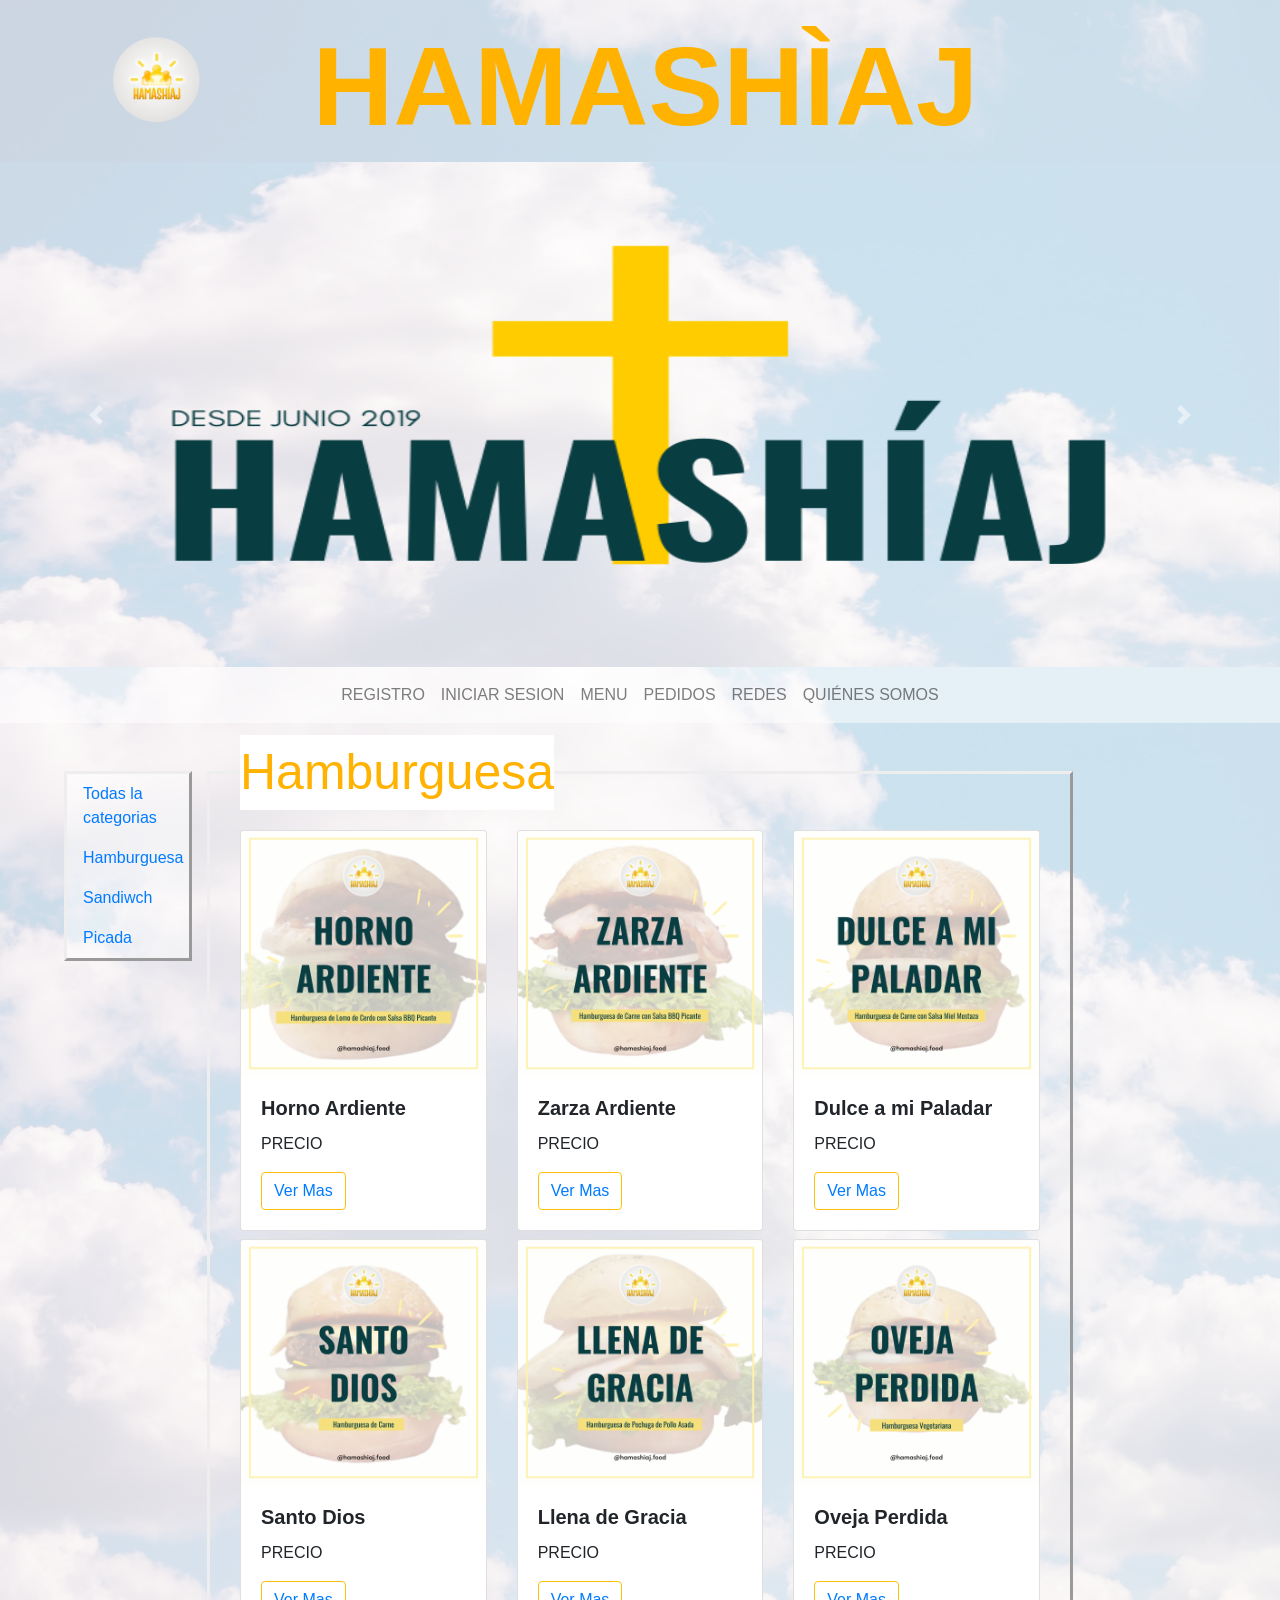
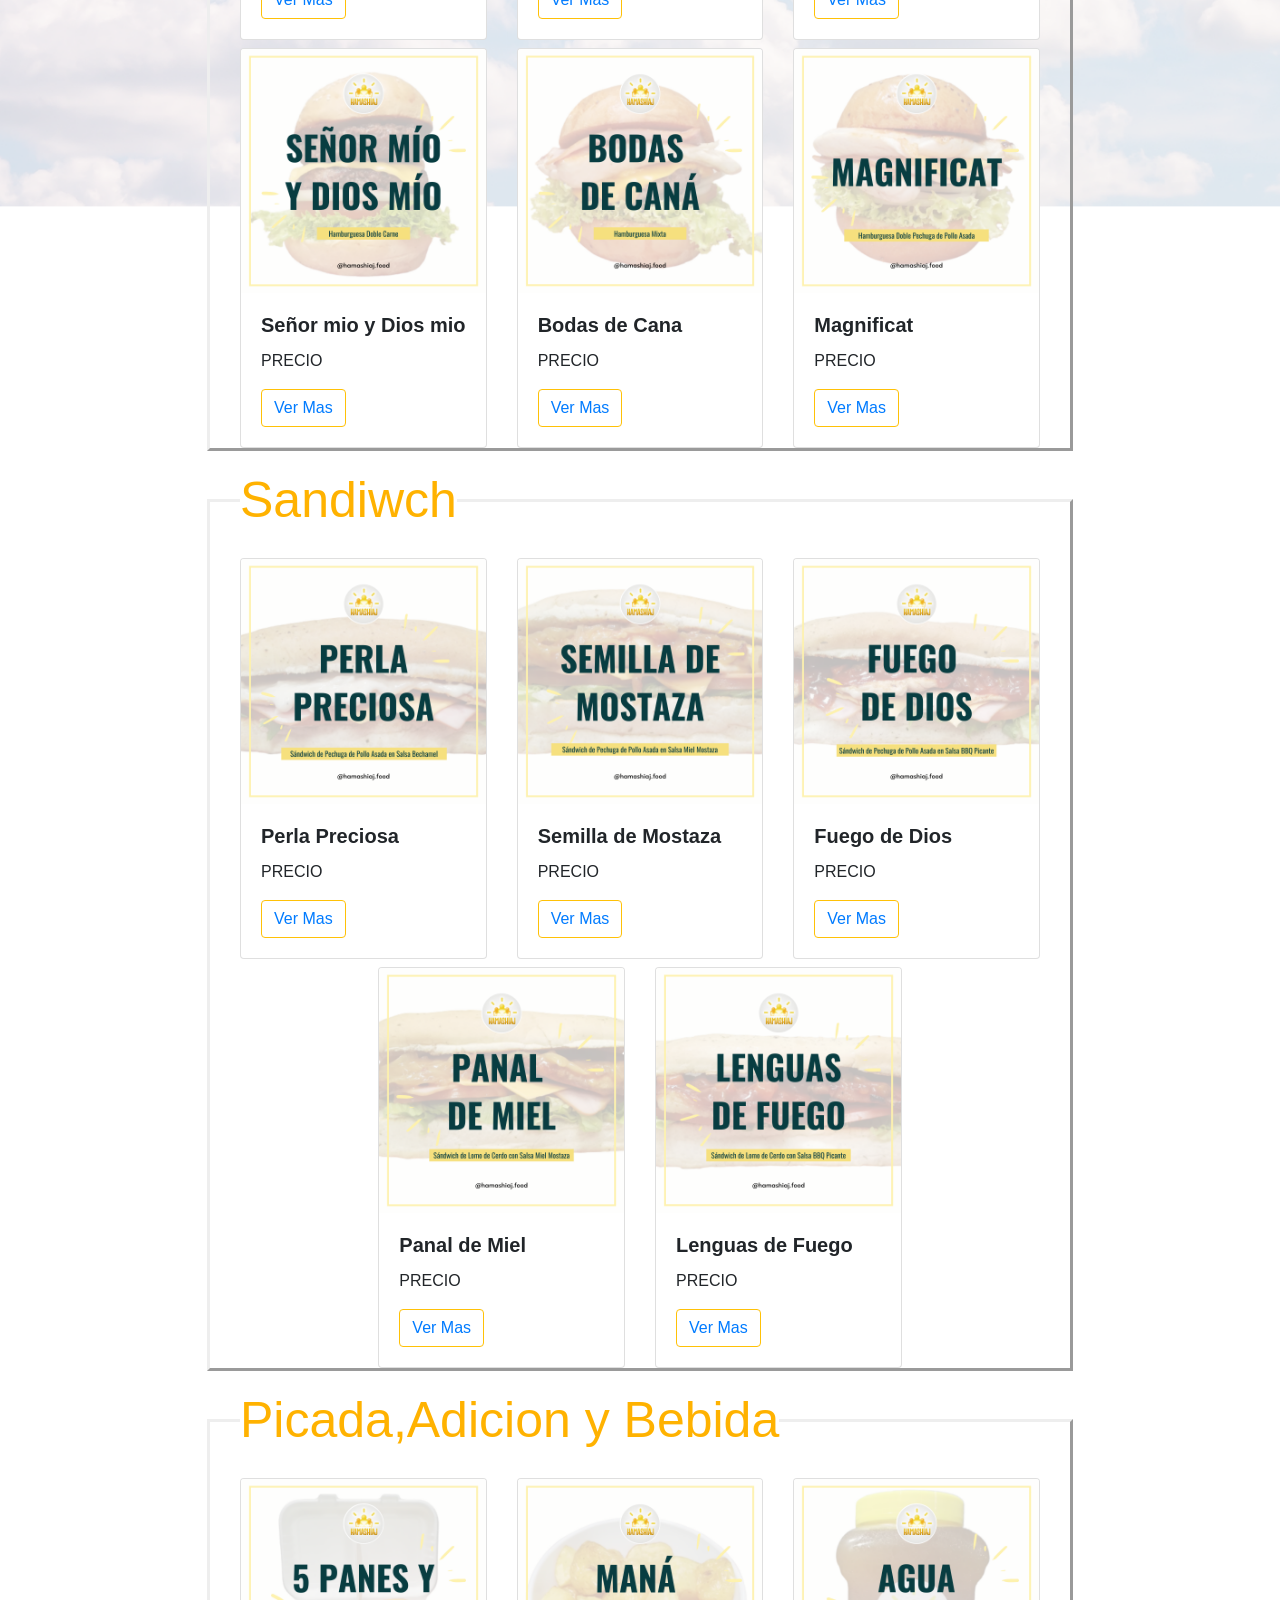
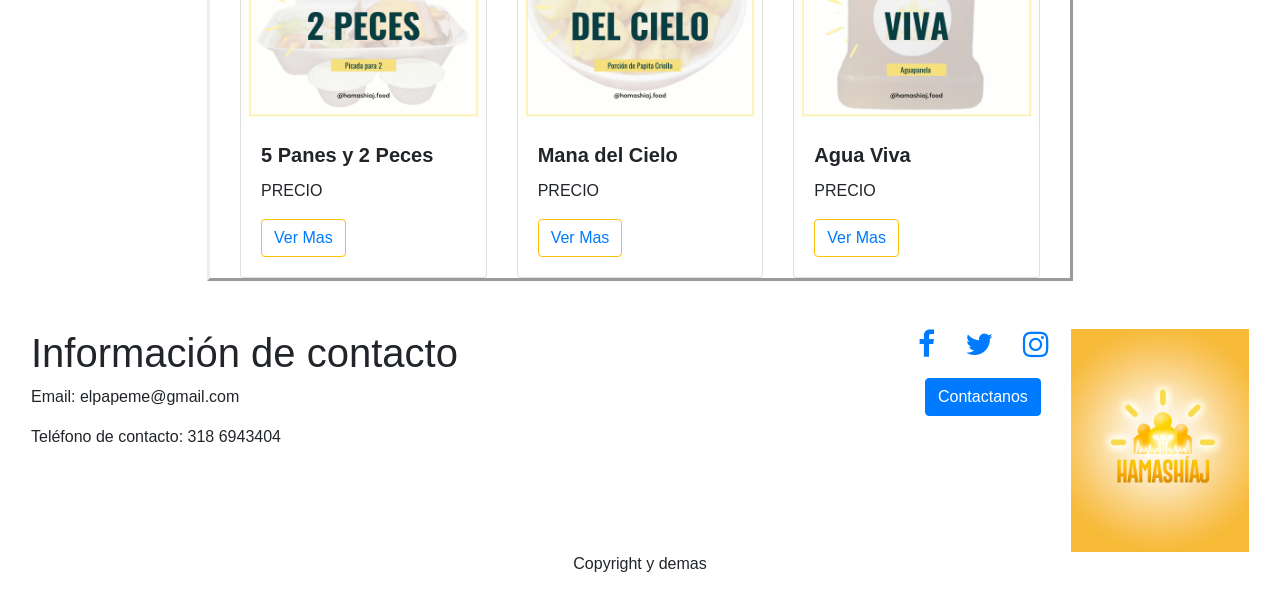
<file: html/index.html>
<!DOCTYPE html>
<html lang="es" dir="ltr">

<head>
  <meta charset="utf-8">
  <meta name="viewport" content="width=device-width, initial-scale=1, shrink-to-fit=no">
  <link rel="stylesheet" href="https://stackpath.bootstrapcdn.com/bootstrap/4.5.2/css/bootstrap.min.css" integrity="sha384-JcKb8q3iqJ61gNV9KGb8thSsNjpSL0n8PARn9HuZOnIxN0hoP+VmmDGMN5t9UJ0Z" crossorigin="anonymous">
  <link rel="stylesheet" href="https://stackpath.bootstrapcdn.com/font-awesome/4.7.0/css/font-awesome.min.css">
  <link rel="stylesheet" type="text/css" href="../css/estilo.css">
  <title>HAMASHÌAJ</title>
</head>

<body>
  <header>
    <div class="container-fluid align-items-sm-center row logos">
      <div class="col-3 img-logo">
        <img src="../imagenes/logos/HAMASHIAJ LOGO CIRCULO.png" class="logo" alt="">
      </div>
      <div class="title-logo">
        <h2><b>HAMASHÌAJ</b></h2>
      </div>
    </div>
    <section class="banner">
      <div id="carouselExampleControls" class="carousel slide w-80px h-5 center" data-ride="carousel">
        <div class="carousel-inner">
          <div class="carousel-item active">
            <img src="../imagenes/logos/banner.png" class="d-block" alt="...">
          </div>
          <div class="carousel-item">
            <img src="../imagenes/logos/banner.png" class="d-block" alt="...">
          </div>
          <div class="carousel-item">
            <img src="../imagenes/logos/banner.png" class="d-block" alt="...">
          </div>
        </div>
        <a class="carousel-control-prev" href="#carouselExampleControls" role="button" data-slide="prev">
          <span class="carousel-control-prev-icon" aria-hidden="true"></span>
          <span class="sr-only">Previous</span>
        </a>
        <a class="carousel-control-next" href="#carouselExampleControls" role="button" data-slide="next">
          <span class="carousel-control-next-icon" aria-hidden="true"></span>
          <span class="sr-only">Next</span>
        </a>
      </div>
    </section>
    <!--- --->
    <nav class="navbar navbar-expand-lg navbar-light justify-content-space-around" style="background-color: rgba(255, 255, 255, 0.5);">
      <div class="collapse navbar-collapse menu m-auto" id="navbarSupportedContent">
        <ul class="navbar-nav m-auto">
          <li class="nav-item">
            <a class="nav-link" href="#">REGISTRO</a>
          </li>
          <li class="nav-item">
            <a class="nav-link" href="inicioSesión.html">INICIAR SESION</a>
          </li>
          <li class="nav-item">
            <a class="nav-link" href="index.html">MENU</a>
          </li>
          <li class="nav-item">
            <a class="nav-link" href="pedidosUsuario.html">PEDIDOS</a>
          </li>
          <li class="nav-item">
            <a class="nav-link" href="#bajo">REDES</a>
          </li>
          <li class="nav-item">
            <a class="nav-link" href="quienessomos.html">QUIÉNES SOMOS</a>
          </li>
        </ul>
      </div>
    </nav>
  </header>
  <section id="Comida" class="container">
    <section id="otro_banner" class="banner2">
      <ul class="nav flex-column" style="background-color: rgba(255, 255, 255, 0.5);">
        <li class="nav-item">
          <a class="nav-link" href="#Comida">Todas la categorias</a>
        </li>
        <li class="nav-item">
          <a class="nav-link" href="#Hamburguesas">Hamburguesa</a>
        </li>
        <li class="nav-item">
          <a class="nav-link" href="#Sandiwch">Sandiwch</a>
        </li>
        <li class="nav-item">
          <a class="nav-link" href="#picadas">Picada</a>
        </li>
      </ul>
    </section>
    <section id="Harburguesas" class="container">
      <!--Hamburguesas-->
      <div class="container" id="Hamburguesas">
        <div class="etiqueta" id="HamburguesaEtiqueta">
          <p>Hamburguesa</p>
        </div>
        <div class="row justify-content-center">
          <div class="col-sm-4  mt-2" id="Horno ardiente">
            <div class="card">
              <img src="../imagenes/hamburguesas/6.png" class="card-img-top" alt="">
              <div class="card-body">
                <h5 class="card-title">
                  <b>Horno Ardiente</b>
                </h5>
                <p class="card-text ">
                  PRECIO
                </p>
                <button type="button" class="btn btn-outline-warning"><a href="detalles.html">Ver Mas</a></button>
              </div>
            </div>
          </div>
          <div class="col-sm-4  mt-2" id="Zarza Ardiente">
            <div class="card">
              <img src="../imagenes/hamburguesas/9.png" class="card-img-top" alt="">
              <div class="card-body">
                <h5 class="card-title">
                  <b>Zarza Ardiente</b>
                </h5>
                <p class="card-text">
                  PRECIO
                </p>
                <button type="button" class="btn btn-outline-warning"><a href="detalles.html">Ver Mas</a></button>
              </div>
            </div>
          </div>
          <div class="col-sm-4  mt-2" id="Dulce a mi Paladar">
            <div class="card">
              <img src="../imagenes/hamburguesas/12.png" class="card-img-top" alt="">
              <div class="card-body">
                <h5 class="card-title">
                  <b>Dulce a mi Paladar</b>
                </h5>
                <p class="card-text">
                  PRECIO
                </p>
                <button type="button" class="btn btn-outline-warning"><a href="detalles.html">Ver Mas</a></button>
              </div>
            </div>
          </div>
          <div class="col-sm-4  mt-2" id="Santo Dios">
            <div class="card">
              <img src="../imagenes/hamburguesas/15.png" class="card-img-top" alt="">
              <div class="card-body">
                <h5 class="card-title">
                  <b>Santo Dios</b>
                </h5>
                <p class="card-text">
                  PRECIO
                </p>
                <button type="button" class="btn btn-outline-warning"><a href="detalles.html">Ver Mas</a></button>
              </div>
            </div>
          </div>
          <div class="col-sm-4  mt-2" id="Llena de Gracia">
            <div class="card">
              <img src="../imagenes/hamburguesas/18.png" class="card-img-top" alt="">
              <div class="card-body">
                <h5 class="card-title">
                  <b>Llena de Gracia</b>
                </h5>
                <p class="card-text ">
                  PRECIO
                </p>
                <button type="button" class="btn btn-outline-warning"><a href="detalles.html">Ver Mas</a></button>
              </div>
            </div>
          </div>
          <div class="col-sm-4  mt-2" id="Oveja Perdida">
            <div class="card">
              <img src="../imagenes/hamburguesas/21.png" class="card-img-top" alt="">
              <div class="card-body">
                <h5 class="card-title">
                  <b>Oveja Perdida</b>
                </h5>
                <p class="card-text ">
                  PRECIO
                </p>
                <button type="button" class="btn btn-outline-warning"><a href="detalles.html">Ver Mas</a></button>
              </div>
            </div>
          </div>
          <div class="col-sm-4  mt-2" id="Señor mio y Dios mio">
            <div class="card">
              <img src="../imagenes/hamburguesas/24.png" class="card-img-top" alt="">
              <div class="card-body">
                <h5 class="card-title">
                  <b>Señor mio y Dios mio</b>
                </h5>
                <p class="card-text ">
                  PRECIO
                </p>
                <button type="button" class="btn btn-outline-warning"><a href="detalles.html">Ver Mas</a></button>
              </div>
            </div>
          </div>
          <div class="col-sm-4  mt-2" id="Bodas de Cana">
            <div class="card">
              <img src="../imagenes/hamburguesas/26.png" class="card-img-top" alt="">
              <div class="card-body">
                <h5 class="card-title">
                  <b>Bodas de Cana</b>
                </h5>
                <p class="card-text ">
                  PRECIO
                </p>
                <button type="button" class="btn btn-outline-warning"><a href="detalles.html">Ver Mas</a></button>
              </div>
            </div>
          </div>
          <div class="col-sm-4  mt-2" id="Magnificat">
            <div class="card">
              <img src="../imagenes/hamburguesas/27.png" class="card-img-top" alt="">
              <div class="card-body">
                <h5 class="card-title">
                  <b>Magnificat</b>
                </h5>
                <p class="card-textECIO">
                  PRECIO
                </p>
                <button type="button" class="btn btn-outline-warning"><a href="detalles.html">Ver Mas</a></button>
              </div>
            </div>
          </div>
        </div>
      </div>
    </section>
    <section id="Sandiwch" class="container">
      <!---sandiwch --->
      <div class="container" id="SandiwchOtracosa">
        <div class="etiqueta">
          <p>Sandiwch</p>
        </div>
        <div class="row justify-content-center">
          <div class="col-sm-4  mt-2" id="Perla Preciosa">
            <div class="card">
              <img src="../imagenes/sandiwch/3.png" class="card-img-top" alt="">
              <div class="card-body">
                <h5 class="card-title">
                  <b>Perla Preciosa</b>
                </h5>
                <p class="card-text">
                  PRECIO
                </p>
                <button type="button" class="btn btn-outline-warning"><a href="detalles.html">Ver Mas</a></button>
              </div>
            </div>
          </div>
          <div class="col-sm-4  mt-2" id="Semilla de Mostaza">
            <div class="card">
              <img src="../imagenes/sandiwch/6.png" class="card-img-top" alt="">
              <div class="card-body">
                <h5 class="card-title">
                  <b>Semilla de Mostaza</b>
                </h5>
                <p class="card-text">
                  PRECIO
                </p>
                <button type="button" class="btn btn-outline-warning"><a href="detalles.html">Ver Mas</a></button>
              </div>
            </div>
          </div>
          <div class="col-sm-4  mt-2" id="Fuego de Dios">
            <div class="card">
              <img src="../imagenes/sandiwch/9.png" class="card-img-top" alt="">
              <div class="card-body">
                <h5 class="card-title">
                  <b>Fuego de Dios</b>
                </h5>
                <p class="card-text">
                  PRECIO
                </p>
                <button type="button" class="btn btn-outline-warning"><a href="detalles.html">Ver Mas</a></button>
              </div>
            </div>
          </div>
          <div class="col-sm-4  mt-2" id="Panal de Miel">
            <div class="card">
              <img src="../imagenes/sandiwch/12.png" class="card-img-top" alt="">
              <div class="card-body">
                <h5 class="card-title">
                  <b>Panal de Miel</b>
                </h5>
                <p class="card-text">
                  PRECIO
                </p>
                <button type="button" class="btn btn-outline-warning"><a href="detalles.html">Ver Mas</a></button>
              </div>
            </div>
          </div>
          <div class="col-sm-4  mt-2" id="Lenguas de Fuego">
            <div class="card">
              <img src="../imagenes/sandiwch/15.png" class="card-img-top" alt="">
              <div class="card-body">
                <h5 class="card-title">
                  <b>Lenguas de Fuego</b>
                </h5>
                <p class="card-text">
                  PRECIO
                </p>
                <button type="button" class="btn btn-outline-warning"><a href="detalles.html">Ver Mas</a></button>
              </div>
            </div>
          </div>
        </div>
      </div>
    </section>
    <section id="picadas" class="container">
      <!---picadas --->
      <div class="container" id="picadasOtracosa">
        <div class="etiqueta">
          <p>Picada,Adicion y Bebida</p>
        </div>
        <div class="row justify-content-center">
          <div class="col-sm-4  mt-2" id="5 Panes y 2 Peces">
            <div class="card">
              <img src="../imagenes/picadaYdemas/9.png" class="card-img-top" alt="">
              <div class="card-body">
                <h5 class="card-title">
                  <b>5 Panes y 2 Peces</b>
                </h5>
                <p class="card-text">
                  PRECIO
                </p>
                <button type="button" class="btn btn-outline-warning"><a href="detalles.html">Ver Mas</a></button>
              </div>
            </div>
          </div>
          <div class="col-sm-4  mt-2" id="Mana del Cielo">
            <div class="card">
              <img src="../imagenes/picadaYdemas/6.png" class="card-img-top" alt="">
              <div class="card-body">
                <h5 class="card-title">
                  <b>Mana del Cielo</b>
                </h5>
                <p class="card-text">
                  PRECIO
                </p>
                <button type="button" class="btn btn-outline-warning"><a href="detalles.html">Ver Mas</a></button>
              </div>
            </div>
          </div>
          <div class="col-sm-4  mt-2" id="Agua Viva">
            <div class="card">
              <img src="../imagenes/picadaYdemas/3.png" class="card-img-top" alt="">
              <div class="card-body">
                <h5 class="card-title">
                  <b>Agua Viva</b>
                </h5>
                <p class="card-text">
                  PRECIO
                </p>
                <button type="button" class="btn btn-outline-warning"><a href="detalles.html">Ver Mas</a></button>
              </div>
            </div>
          </div>
        </div>
      </div>
    </section>
  </section>
  <footer class="footer">
    <section id="bajo">
      <div class="container-fluid foter">
        <div class="row">
          <div class="col">
            <h1 class="page-header">
              Información de contacto
            </h1>
            <p>Email: elpapeme@gmail.com</p>
            <p>Teléfono de contacto: 318 6943404</p>
          </div>
          <div class="col-2">
            <ul class="icon">
              <li> <a href="https://web.facebook.com/COMIDAFAMILIAFE"> <i class="fa fa-facebook"></i> </a> </li>
              <li> <a href=""> <i class="fa fa-twitter"></i> </a> </li>
              <li> <a href="https://www.instagram.com/hamashiaj.food/?hl=es-la"> <i class="fa fa-instagram"></i> </a> </li>
            </ul>
            <div class="contact">
              <a href="https://api.whatsapp.com/send?phone=573186943404&text=Hola%20Elda%20y%20Freddy%20tengo%20inter%C3%A9s%20en%20hacer%20un%20pedido%20a%20domicilio,%20mi%20nombre%20es">
                <button class="btn btn-primary"> Contactanos</button>
              </a>
            </div>
          </div>
          <div class="col-2">
            <img class="w-100" src="../imagenes/logos/HAMASHIAJ4.jpg" alt="">
          </div>
        </div>
        <div class="row">
          <div class="col-md-12">
            <p class="text-center text">
              Copyright y demas
            </p>
          </div>
        </div>
    </section>
  </footer>
</body>
<script src="https://snapwidget.com/js/snapwidget.js"></script>
<script src="https://code.jquery.com/jquery-3.5.1.slim.min.js" integrity="sha384-DfXdz2htPH0lsSSs5nCTpuj/zy4C+OGpamoFVy38MVBnE+IbbVYUew+OrCXaRkfj" crossorigin="anonymous"></script>
<script src="https://cdn.jsdelivr.net/npm/popper.js@1.16.1/dist/umd/popper.min.js" integrity="sha384-9/reFTGAW83EW2RDu2S0VKaIzap3H66lZH81PoYlFhbGU+6BZp6G7niu735Sk7lN" crossorigin="anonymous"></script>
<script src="https://stackpath.bootstrapcdn.com/bootstrap/4.5.2/js/bootstrap.min.js" integrity="sha384-B4gt1jrGC7Jh4AgTPSdUtOBvfO8shuf57BaghqFfPlYxofvL8/KUEfYiJOMMV+rV" crossorigin="anonymous"></script>

</html>
</file>
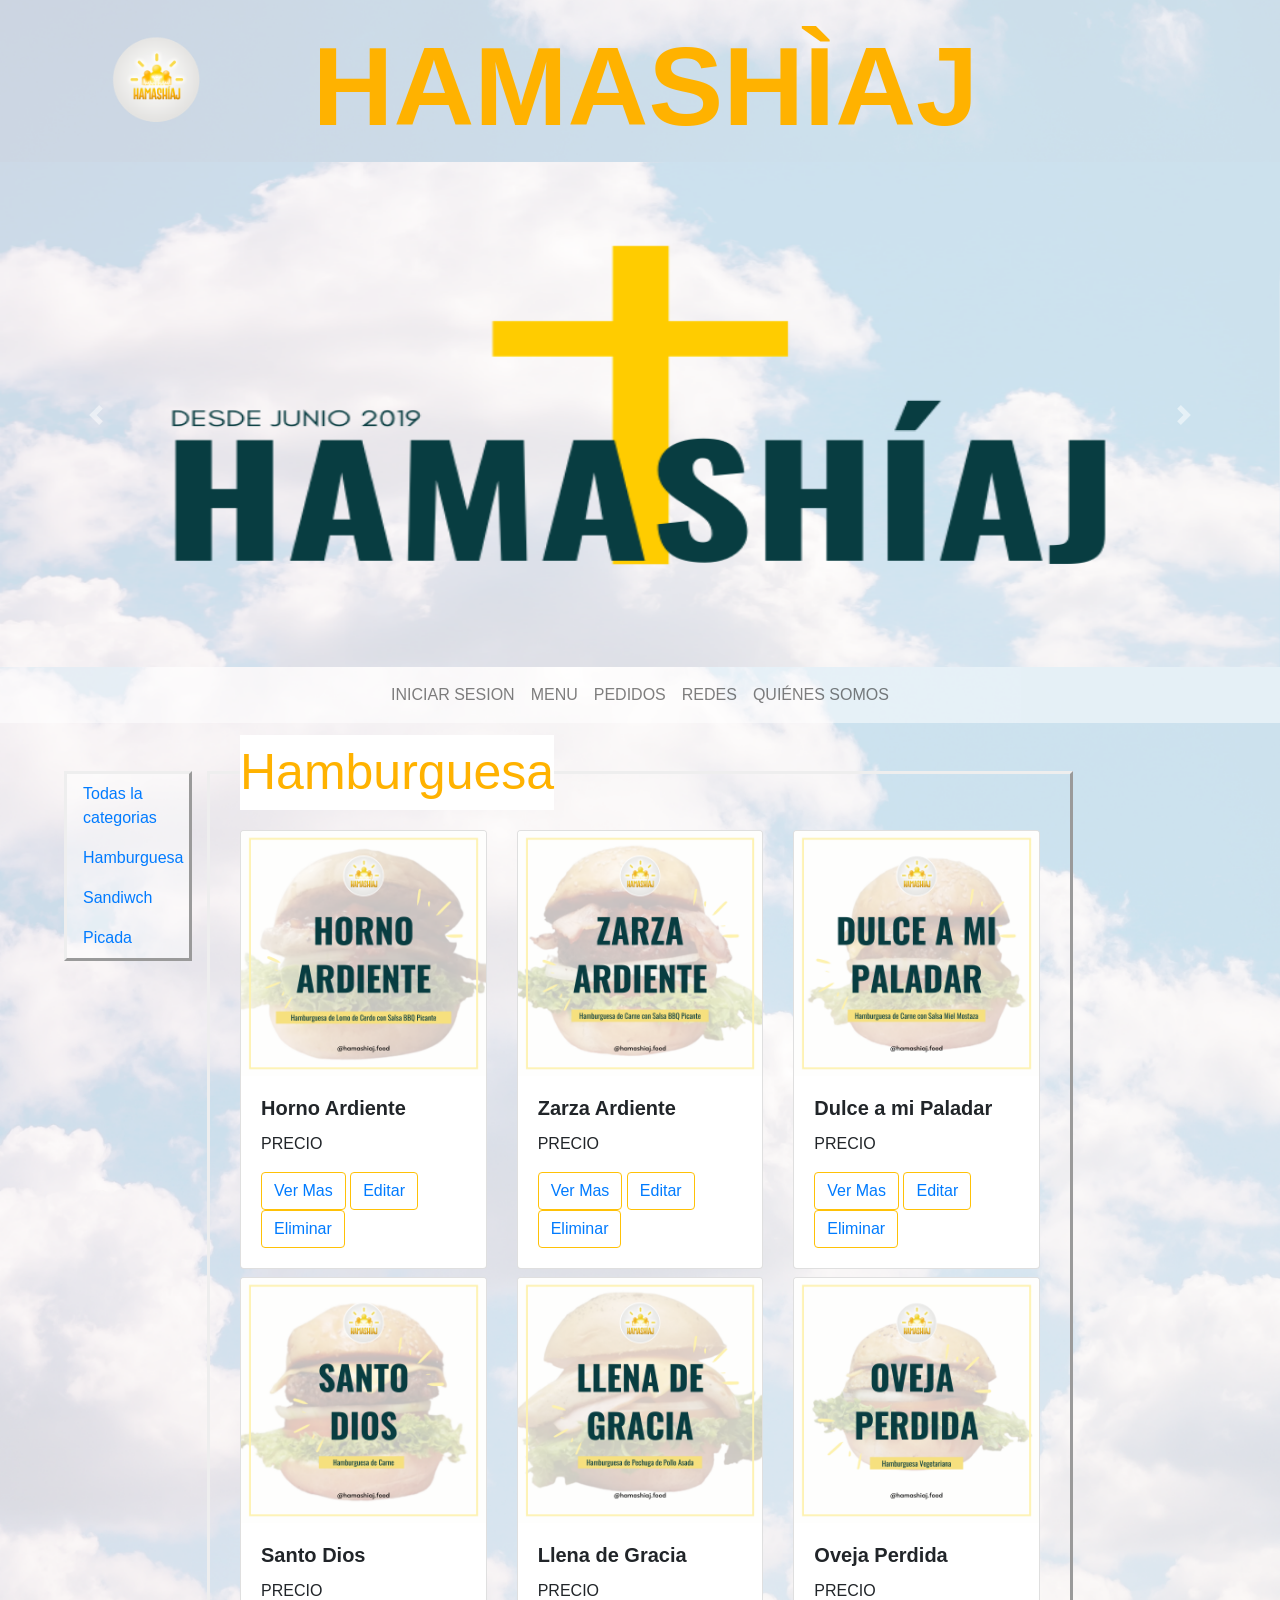
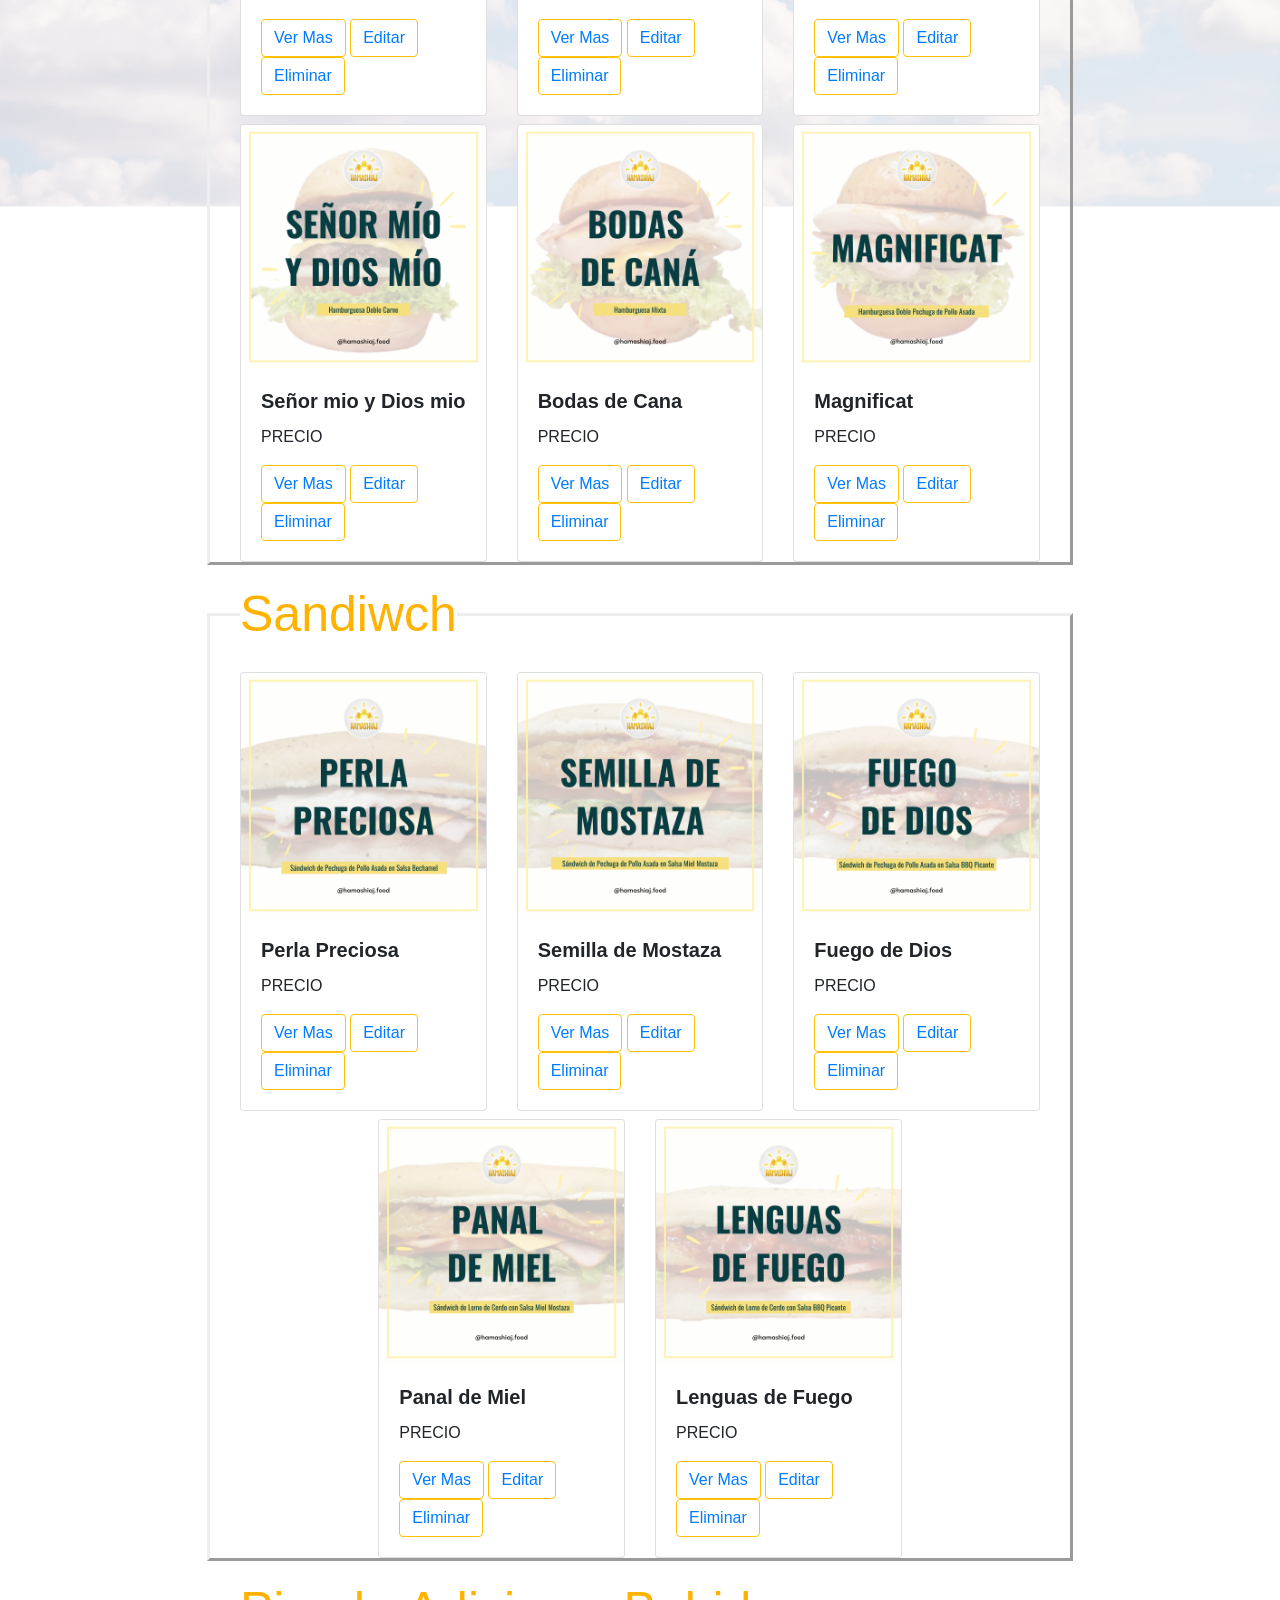
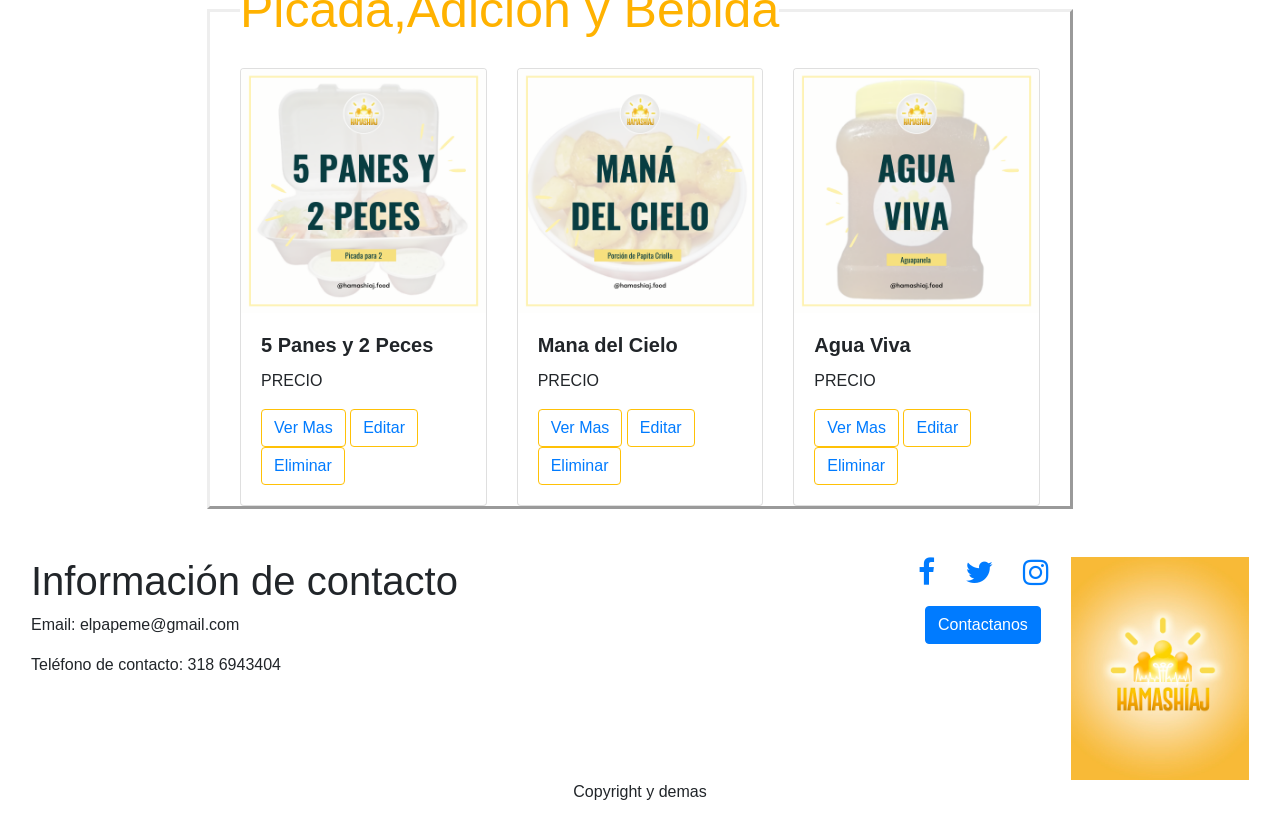
<file: adminhtml/admin.html>
<html lang="es" dir="ltr">

<head>
  <meta charset="utf-8">
  <meta name="viewport" content="width=device-width, initial-scale=1, shrink-to-fit=no">
  <link rel="stylesheet" href="https://stackpath.bootstrapcdn.com/bootstrap/4.5.2/css/bootstrap.min.css" integrity="sha384-JcKb8q3iqJ61gNV9KGb8thSsNjpSL0n8PARn9HuZOnIxN0hoP+VmmDGMN5t9UJ0Z" crossorigin="anonymous">
  <link rel="stylesheet" href="https://stackpath.bootstrapcdn.com/font-awesome/4.7.0/css/font-awesome.min.css">
  <link rel="stylesheet" type="text/css" href="../css/estilo.css">
  <title>HAMASHÌAJ</title>
</head>

<body>
  <header>
    <div class="container-fluid align-items-sm-center row logos">
      <div class="col-3 img-logo">
        <img src="../imagenes/logos/HAMASHIAJ LOGO CIRCULO.png" class="logo" alt="">
      </div>
      <div class="title-logo">
        <h2><b>HAMASHÌAJ</b></h2>
      </div>
    </div>
    <section class="banner">
      <div id="carouselExampleControls" class="carousel slide w-80px h-5 center" data-ride="carousel">
        <div class="carousel-inner">
          <div class="carousel-item active">
            <img src="../imagenes/logos/banner.png" class="d-block" alt="...">
          </div>
          <div class="carousel-item">
            <img src="../imagenes/logos/banner.png" class="d-block" alt="...">
          </div>
          <div class="carousel-item">
            <img src="../imagenes/logos/banner.png" class="d-block" alt="...">
          </div>
        </div>
        <a class="carousel-control-prev" href="#carouselExampleControls" role="button" data-slide="prev">
          <span class="carousel-control-prev-icon" aria-hidden="true"></span>
          <span class="sr-only">Previous</span>
        </a>
        <a class="carousel-control-next" href="#carouselExampleControls" role="button" data-slide="next">
          <span class="carousel-control-next-icon" aria-hidden="true"></span>
          <span class="sr-only">Next</span>
        </a>
      </div>
    </section>
    <!--- --->
    <nav class="navbar navbar-expand-lg navbar-light justify-content-space-around" style="background-color: rgba(255, 255, 255, 0.5);">
      <div class="collapse navbar-collapse menu m-auto" id="navbarSupportedContent">
        <ul class="navbar-nav m-auto">
          <li class="nav-item">
            <a class="nav-link" href="../html/inicioSesión.html">INICIAR SESION</a>
          </li>
          <li class="nav-item">
            <a class="nav-link" href="../adminhtml/admin.html">MENU</a>
          </li>
          <li class="nav-item">
            <a class="nav-link" href="../adminhtml/lista.html">PEDIDOS</a>
          </li>
          <li class="nav-item">
            <a class="nav-link" href="#bajo">REDES</a>
          </li>
          <li class="nav-item">
            <a class="nav-link" href="../adminhtml/registroEmpresa.html">QUIÉNES SOMOS</a>
          </li>
        </ul>
      </div>
    </nav>
  </header>

  <section id="Comida" class="container">
    <section id="otro_banner" class="banner2">
      <ul class="nav flex-column" style="background-color: rgba(255, 255, 255, 0.5);">
        <li class="nav-item">
          <a class="nav-link" href="#Comida">Todas la categorias</a>
        </li>
        <li class="nav-item">
          <a class="nav-link" href="#Hamburguesas">Hamburguesa</a>
        </li>
        <li class="nav-item">
          <a class="nav-link" href="#Sandiwch">Sandiwch</a>
        </li>
        <li class="nav-item">
          <a class="nav-link" href="#picadas">Picada</a>
        </li>
      </ul>
    </section>
    <section id="Harburguesas" class="container">
      <!--Hamburguesas-->
      <div class="container" id="Hamburguesas">
        <div class="etiqueta" id="HamburguesaEtiqueta">
          <p>Hamburguesa</p>
        </div>
        <div class="row justify-content-center">
          <div class="col-sm-4  mt-2" id="Horno ardiente">
            <div class="card">
              <img src="../imagenes/hamburguesas/6.png" class="card-img-top" alt="">
              <div class="card-body">
                <h5 class="card-title">
                  <b>Horno Ardiente</b>
                </h5>
                <p class="card-text ">
                  PRECIO
                </p>
                <button type="button" class="btn btn-outline-warning"><a href="detalles.html">Ver Mas</a></button>
                <button type="button" class="btn btn-outline-warning"><a href="detalles.html">Editar</a></button>
                <button type="button" class="btn btn-outline-warning"><a href="detalles.html">Eliminar</a></button>
              </div>
            </div>
          </div>
          <div class="col-sm-4  mt-2" id="Zarza Ardiente">
            <div class="card">
              <img src="../imagenes/hamburguesas/9.png" class="card-img-top" alt="">
              <div class="card-body">
                <h5 class="card-title">
                  <b>Zarza Ardiente</b>
                </h5>
                <p class="card-text">
                  PRECIO
                </p>
                <button type="button" class="btn btn-outline-warning"><a href="detalles.html">Ver Mas</a></button>
                <button type="button" class="btn btn-outline-warning"><a href="detalles.html">Editar</a></button>
                <button type="button" class="btn btn-outline-warning"><a href="detalles.html">Eliminar</a></button>
              </div>
            </div>
          </div>
          <div class="col-sm-4  mt-2" id="Dulce a mi Paladar">
            <div class="card">
              <img src="../imagenes/hamburguesas/12.png" class="card-img-top" alt="">
              <div class="card-body">
                <h5 class="card-title">
                  <b>Dulce a mi Paladar</b>
                </h5>
                <p class="card-text">
                  PRECIO
                </p>
                <button type="button" class="btn btn-outline-warning"><a href="detalles.html">Ver Mas</a></button>
                <button type="button" class="btn btn-outline-warning"><a href="detalles.html">Editar</a></button>
                <button type="button" class="btn btn-outline-warning"><a href="detalles.html">Eliminar</a></button>
              </div>
            </div>
          </div>
          <div class="col-sm-4  mt-2" id="Santo Dios">
            <div class="card">
              <img src="../imagenes/hamburguesas/15.png" class="card-img-top" alt="">
              <div class="card-body">
                <h5 class="card-title">
                  <b>Santo Dios</b>
                </h5>
                <p class="card-text">
                  PRECIO
                </p>
                <button type="button" class="btn btn-outline-warning"><a href="detalles.html">Ver Mas</a></button>
                <button type="button" class="btn btn-outline-warning"><a href="detalles.html">Editar</a></button>
                <button type="button" class="btn btn-outline-warning"><a href="detalles.html">Eliminar</a></button>
              </div>
            </div>
          </div>
          <div class="col-sm-4  mt-2" id="Llena de Gracia">
            <div class="card">
              <img src="../imagenes/hamburguesas/18.png" class="card-img-top" alt="">
              <div class="card-body">
                <h5 class="card-title">
                  <b>Llena de Gracia</b>
                </h5>
                <p class="card-text ">
                  PRECIO
                </p>
                <button type="button" class="btn btn-outline-warning"><a href="detalles.html">Ver Mas</a></button>
                <button type="button" class="btn btn-outline-warning"><a href="detalles.html">Editar</a></button>
                <button type="button" class="btn btn-outline-warning"><a href="detalles.html">Eliminar</a></button>
              </div>
            </div>
          </div>
          <div class="col-sm-4  mt-2" id="Oveja Perdida">
            <div class="card">
              <img src="../imagenes/hamburguesas/21.png" class="card-img-top" alt="">
              <div class="card-body">
                <h5 class="card-title">
                  <b>Oveja Perdida</b>
                </h5>
                <p class="card-text ">
                  PRECIO
                </p>
                <button type="button" class="btn btn-outline-warning"><a href="detalles.html">Ver Mas</a></button>
                <button type="button" class="btn btn-outline-warning"><a href="detalles.html">Editar</a></button>
                <button type="button" class="btn btn-outline-warning"><a href="detalles.html">Eliminar</a></button>
              </div>
            </div>
          </div>
          <div class="col-sm-4  mt-2" id="Señor mio y Dios mio">
            <div class="card">
              <img src="../imagenes/hamburguesas/24.png" class="card-img-top" alt="">
              <div class="card-body">
                <h5 class="card-title">
                  <b>Señor mio y Dios mio</b>
                </h5>
                <p class="card-text ">
                  PRECIO
                </p>
                <button type="button" class="btn btn-outline-warning"><a href="detalles.html">Ver Mas</a></button>
                <button type="button" class="btn btn-outline-warning"><a href="detalles.html">Editar</a></button>
                <button type="button" class="btn btn-outline-warning"><a href="detalles.html">Eliminar</a></button>
              </div>
            </div>
          </div>
          <div class="col-sm-4  mt-2" id="Bodas de Cana">
            <div class="card">
              <img src="../imagenes/hamburguesas/26.png" class="card-img-top" alt="">
              <div class="card-body">
                <h5 class="card-title">
                  <b>Bodas de Cana</b>
                </h5>
                <p class="card-text ">
                  PRECIO
                </p>
                <button type="button" class="btn btn-outline-warning"><a href="detalles.html">Ver Mas</a></button>
                <button type="button" class="btn btn-outline-warning"><a href="detalles.html">Editar</a></button>
                <button type="button" class="btn btn-outline-warning"><a href="detalles.html">Eliminar</a></button>
              </div>
            </div>
          </div>
          <div class="col-sm-4  mt-2" id="Magnificat">
            <div class="card">
              <img src="../imagenes/hamburguesas/27.png" class="card-img-top" alt="">
              <div class="card-body">
                <h5 class="card-title">
                  <b>Magnificat</b>
                </h5>
                <p class="card-textECIO">
                  PRECIO
                </p>
                <button type="button" class="btn btn-outline-warning"><a href="detalles.html">Ver Mas</a></button>
                <button type="button" class="btn btn-outline-warning"><a href="detalles.html">Editar</a></button>
                <button type="button" class="btn btn-outline-warning"><a href="detalles.html">Eliminar</a></button>
              </div>
            </div>
          </div>
        </div>
      </div>
    </section>
    <section id="Sandiwch" class="container">
      <!---sandiwch --->
      <div class="container" id="SandiwchOtracosa">
        <div class="etiqueta">
          <p>Sandiwch</p>
        </div>
        <div class="row justify-content-center">
          <div class="col-sm-4  mt-2" id="Perla Preciosa">
            <div class="card">
              <img src="../imagenes/sandiwch/3.png" class="card-img-top" alt="">
              <div class="card-body">
                <h5 class="card-title">
                  <b>Perla Preciosa</b>
                </h5>
                <p class="card-text">
                  PRECIO
                </p>
                <button type="button" class="btn btn-outline-warning"><a href="detalles.html">Ver Mas</a></button>
                <button type="button" class="btn btn-outline-warning"><a href="detalles.html">Editar</a></button>
                <button type="button" class="btn btn-outline-warning"><a href="detalles.html">Eliminar</a></button>
              </div>
            </div>
          </div>
          <div class="col-sm-4  mt-2" id="Semilla de Mostaza">
            <div class="card">
              <img src="../imagenes/sandiwch/6.png" class="card-img-top" alt="">
              <div class="card-body">
                <h5 class="card-title">
                  <b>Semilla de Mostaza</b>
                </h5>
                <p class="card-text">
                  PRECIO
                </p>
                <button type="button" class="btn btn-outline-warning"><a href="detalles.html">Ver Mas</a></button>
                <button type="button" class="btn btn-outline-warning"><a href="detalles.html">Editar</a></button>
                <button type="button" class="btn btn-outline-warning"><a href="detalles.html">Eliminar</a></button>
              </div>
            </div>
          </div>
          <div class="col-sm-4  mt-2" id="Fuego de Dios">
            <div class="card">
              <img src="../imagenes/sandiwch/9.png" class="card-img-top" alt="">
              <div class="card-body">
                <h5 class="card-title">
                  <b>Fuego de Dios</b>
                </h5>
                <p class="card-text">
                  PRECIO
                </p>
                <button type="button" class="btn btn-outline-warning"><a href="detalles.html">Ver Mas</a></button>
                <button type="button" class="btn btn-outline-warning"><a href="detalles.html">Editar</a></button>
                <button type="button" class="btn btn-outline-warning"><a href="detalles.html">Eliminar</a></button>
              </div>
            </div>
          </div>
          <div class="col-sm-4  mt-2" id="Panal de Miel">
            <div class="card">
              <img src="../imagenes/sandiwch/12.png" class="card-img-top" alt="">
              <div class="card-body">
                <h5 class="card-title">
                  <b>Panal de Miel</b>
                </h5>
                <p class="card-text">
                  PRECIO
                </p>
                <button type="button" class="btn btn-outline-warning"><a href="detalles.html">Ver Mas</a></button>
                <button type="button" class="btn btn-outline-warning"><a href="detalles.html">Editar</a></button>
                <button type="button" class="btn btn-outline-warning"><a href="detalles.html">Eliminar</a></button>
              </div>
            </div>
          </div>
          <div class="col-sm-4  mt-2" id="Lenguas de Fuego">
            <div class="card">
              <img src="../imagenes/sandiwch/15.png" class="card-img-top" alt="">
              <div class="card-body">
                <h5 class="card-title">
                  <b>Lenguas de Fuego</b>
                </h5>
                <p class="card-text">
                  PRECIO
                </p>
                <button type="button" class="btn btn-outline-warning"><a href="detalles.html">Ver Mas</a></button>
                <button type="button" class="btn btn-outline-warning"><a href="detalles.html">Editar</a></button>
                <button type="button" class="btn btn-outline-warning"><a href="detalles.html">Eliminar</a></button>
              </div>
            </div>
          </div>
        </div>
      </div>
    </section>
    <section id="picadas" class="container">
      <!---picadas --->
      <div class="container" id="picadasOtracosa">
        <div class="etiqueta">
          <p>Picada,Adicion y Bebida</p>
        </div>
        <div class="row justify-content-center">
          <div class="col-sm-4  mt-2" id="5 Panes y 2 Peces">
            <div class="card">
              <img src="../imagenes/picadaYdemas/9.png" class="card-img-top" alt="">
              <div class="card-body">
                <h5 class="card-title">
                  <b>5 Panes y 2 Peces</b>
                </h5>
                <p class="card-text">
                  PRECIO
                </p>
                <button type="button" class="btn btn-outline-warning"><a href="detalles.html">Ver Mas</a></button>
                <button type="button" class="btn btn-outline-warning"><a href="detalles.html">Editar</a></button>
                <button type="button" class="btn btn-outline-warning"><a href="detalles.html">Eliminar</a></button>
              </div>
            </div>
          </div>
          <div class="col-sm-4  mt-2" id="Mana del Cielo">
            <div class="card">
              <img src="../imagenes/picadaYdemas/6.png" class="card-img-top" alt="">
              <div class="card-body">
                <h5 class="card-title">
                  <b>Mana del Cielo</b>
                </h5>
                <p class="card-text">
                  PRECIO
                </p>
                <button type="button" class="btn btn-outline-warning"><a href="detalles.html">Ver Mas</a></button>
                <button type="button" class="btn btn-outline-warning"><a href="detalles.html">Editar</a></button>
                <button type="button" class="btn btn-outline-warning"><a href="detalles.html">Eliminar</a></button>
              </div>
            </div>
          </div>
          <div class="col-sm-4  mt-2" id="Agua Viva">
            <div class="card">
              <img src="../imagenes/picadaYdemas/3.png" class="card-img-top" alt="">
              <div class="card-body">
                <h5 class="card-title">
                  <b>Agua Viva</b>
                </h5>
                <p class="card-text">
                  PRECIO
                </p>
                <button type="button" class="btn btn-outline-warning"><a href="detalles.html">Ver Mas</a></button>
                <button type="button" class="btn btn-outline-warning"><a href="detalles.html">Editar</a></button>
                <button type="button" class="btn btn-outline-warning"><a href="detalles.html">Eliminar</a></button>
              </div>
            </div>
          </div>
        </div>
      </div>
    </section>
  </section>

  <footer class="footer">
    <section id="bajo">
      <div class="container-fluid foter">
        <div class="row">
          <div class="col">
            <h1 class="page-header">
              Información de contacto
            </h1>
            <p>Email: elpapeme@gmail.com</p>
            <p>Teléfono de contacto: 318 6943404</p>
          </div>
          <div class="col-2">
            <ul class="icon">
              <li> <a href="https://web.facebook.com/COMIDAFAMILIAFE"> <i class="fa fa-facebook"></i> </a> </li>
              <li> <a href=""> <i class="fa fa-twitter"></i> </a> </li>
              <li> <a href="https://www.instagram.com/hamashiaj.food/?hl=es-la"> <i class="fa fa-instagram"></i> </a> </li>
            </ul>
            <div class="contact">
              <a href="https://api.whatsapp.com/send?phone=573186943404&text=Hola%20Elda%20y%20Freddy%20tengo%20inter%C3%A9s%20en%20hacer%20un%20pedido%20a%20domicilio,%20mi%20nombre%20es">
                <button class="btn btn-primary"> Contactanos</button>
              </a>
            </div>
          </div>
          <div class="col-2">
            <img class="w-100" src="../imagenes/logos/HAMASHIAJ4.jpg" alt="">
          </div>
        </div>
        <div class="row">
          <div class="col-md-12">
            <p class="text-center text">
              Copyright y demas
            </p>
          </div>
        </div>
    </section>
  </footer>
  </body>
  <script src="https://snapwidget.com/js/snapwidget.js"></script>
  <script src="https://code.jquery.com/jquery-3.5.1.slim.min.js" integrity="sha384-DfXdz2htPH0lsSSs5nCTpuj/zy4C+OGpamoFVy38MVBnE+IbbVYUew+OrCXaRkfj" crossorigin="anonymous"></script>
  <script src="https://cdn.jsdelivr.net/npm/popper.js@1.16.1/dist/umd/popper.min.js" integrity="sha384-9/reFTGAW83EW2RDu2S0VKaIzap3H66lZH81PoYlFhbGU+6BZp6G7niu735Sk7lN" crossorigin="anonymous"></script>
  <script src="https://stackpath.bootstrapcdn.com/bootstrap/4.5.2/js/bootstrap.min.js" integrity="sha384-B4gt1jrGC7Jh4AgTPSdUtOBvfO8shuf57BaghqFfPlYxofvL8/KUEfYiJOMMV+rV" crossorigin="anonymous"></script>

  </html>
</file>
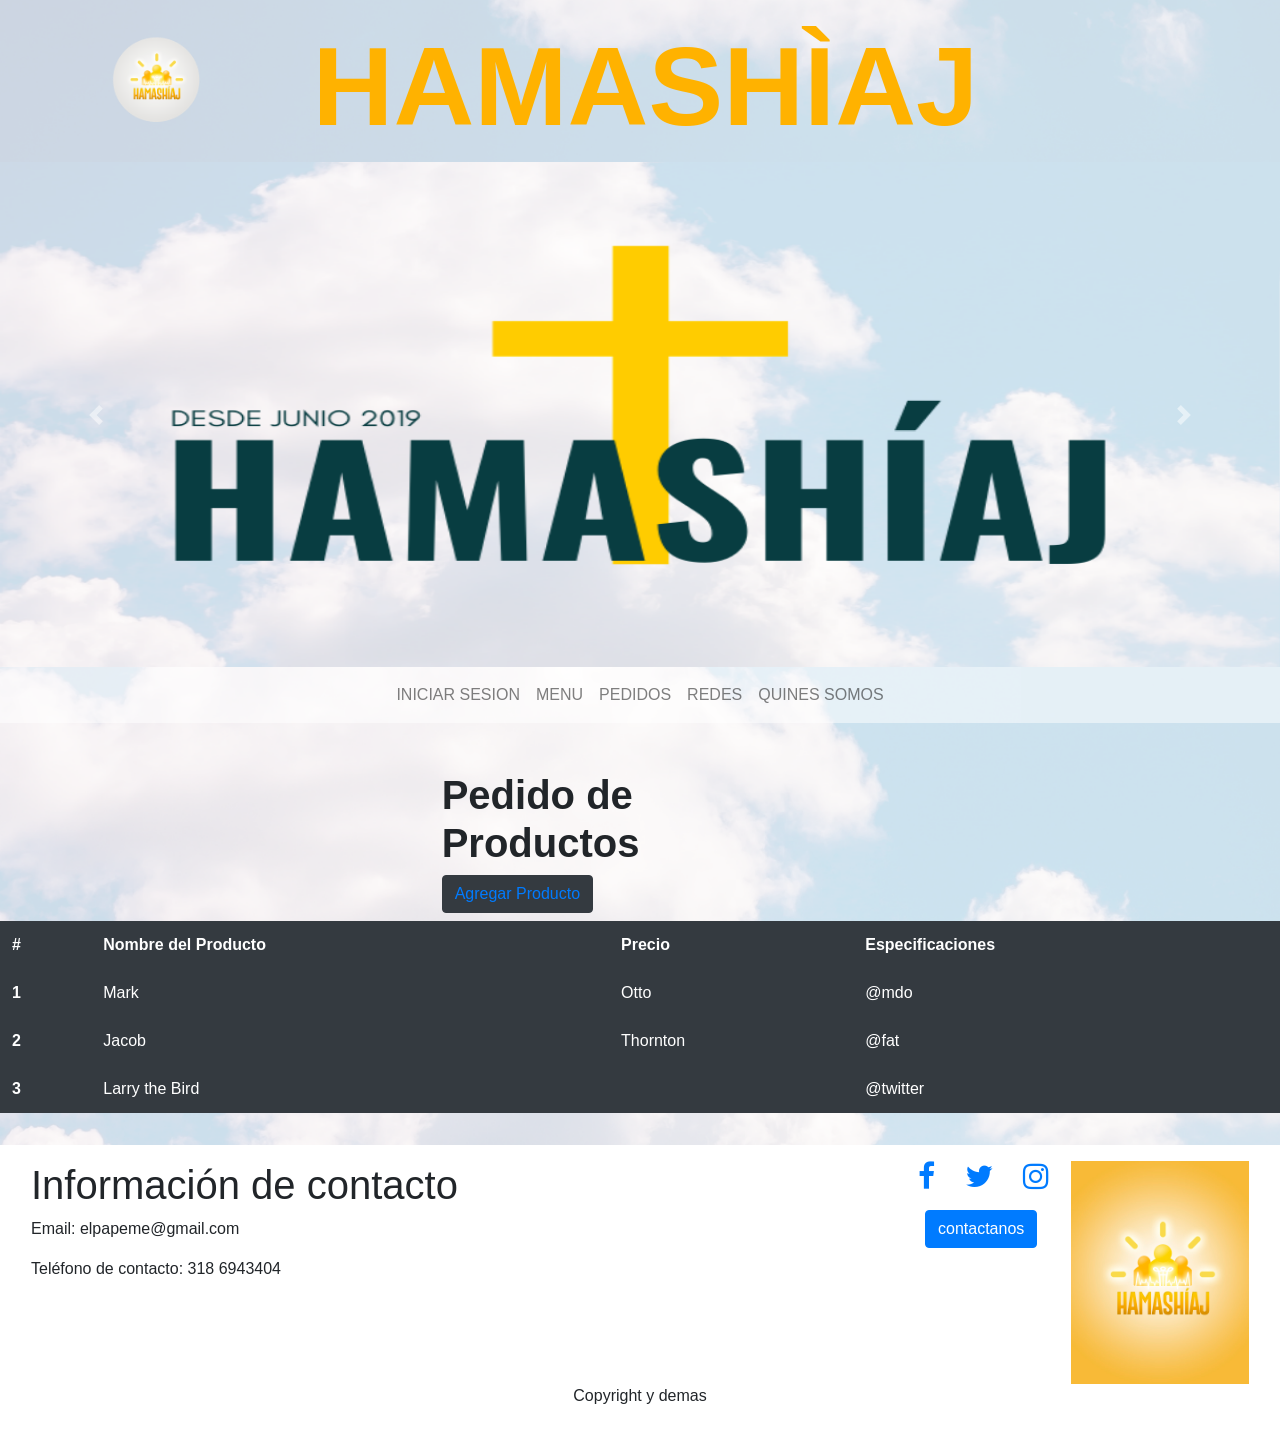
<file: adminhtml/lista.html>
<!DOCTYPE html>
<html lang="en" dir="ltr">

<head>
  <meta charset="utf-8">
  <meta name="viewport" content="width=device-width, initial-scale=1, shrink-to-fit=no">
  <link rel="stylesheet" href="https://stackpath.bootstrapcdn.com/bootstrap/4.5.2/css/bootstrap.min.css" integrity="sha384-JcKb8q3iqJ61gNV9KGb8thSsNjpSL0n8PARn9HuZOnIxN0hoP+VmmDGMN5t9UJ0Z" crossorigin="anonymous">
  <link rel="stylesheet" href="https://stackpath.bootstrapcdn.com/font-awesome/4.7.0/css/font-awesome.min.css">
  <link rel="stylesheet" type="text/css" href="../css/estilo.css">
  <title>HAMASHÌAJ</title>
</head>
<!--- --->

<body>
  <header>
    <div class="container-fluid align-items-sm-center row logos">
      <div class="col-3 img-logo">
        <img src="../imagenes/logos/HAMASHIAJ LOGO CIRCULO.png" class="logo" alt="">
      </div>
      <div class="title-logo">
        <h2><b>HAMASHÌAJ</b></h2>
      </div>
    </div>
    <section class="banner">
      <div id="carouselExampleControls" class="carousel slide w-80px h-5 center" data-ride="carousel">
        <div class="carousel-inner">
          <div class="carousel-item active">
            <img src="../imagenes/logos/banner.png" class="d-block" alt="...">
          </div>
          <div class="carousel-item">
            <img src="../imagenes/logos/banner.png" class="d-block" alt="...">
          </div>
          <div class="carousel-item">
            <img src="../imagenes/logos/banner.png" class="d-block" alt="...">
          </div>
        </div>
        <a class="carousel-control-prev" href="#carouselExampleControls" role="button" data-slide="prev">
          <span class="carousel-control-prev-icon" aria-hidden="true"></span>
          <span class="sr-only">Previous</span>
        </a>
        <a class="carousel-control-next" href="#carouselExampleControls" role="button" data-slide="next">
          <span class="carousel-control-next-icon" aria-hidden="true"></span>
          <span class="sr-only">Next</span>
        </a>
      </div>
    </section>
    <!--- --->
    <nav class="navbar navbar-expand-lg navbar-light justify-content-space-around" style="background-color: rgba(255, 255, 255, 0.5);">
      <div class="collapse navbar-collapse menu m-auto" id="navbarSupportedContent">
        <ul class="navbar-nav m-auto">
          <li class="nav-item">
            <a class="nav-link" href="../html/inicioSesión.html">INICIAR SESION</a>
          </li>
          <li class="nav-item">
            <a class="nav-link" href="../adminhtml/admin.html">MENU</a>
          </li>
          <li class="nav-item">
            <a class="nav-link" href="../adminhtml/lista.html">PEDIDOS</a>
          </li>
          <li class="nav-item">
            <a class="nav-link" href="#bajo">REDES</a>
          </li>
          <li class="nav-item">
            <a class="nav-link" href="../adminhtml/registroEmpresa.html">QUINES SOMOS</a>
          </li>
        </ul>
      </div>
    </nav>
  </header>
  <section>
    <section class="container justify-content-center col-4 mt-5">
      <h1> <b>Pedido de Productos</b> </h1>
      <button type="button" class="btn btn-dark"><a href="../adminhtml/actualizar.html">Agregar Producto</a></button>
    </section>

    <table class="table table-borderless table-dark mt-2">
    <thead>
      <tr>
        <th scope="col">#</th>
        <th scope="col">Nombre del Producto</th>
        <th scope="col">Precio</th>
        <th scope="col">Especificaciones</th>
      </tr>
    </thead>
    <tbody>
      <tr>
        <th scope="row">1</th>
        <td>Mark</td>
        <td>Otto</td>
        <td>@mdo</td>
      </tr>
      <tr>
        <th scope="row">2</th>
        <td>Jacob</td>
        <td>Thornton</td>
        <td>@fat</td>
      </tr>
      <tr>
        <th scope="row">3</th>
        <td colspan="2">Larry the Bird</td>
        <td>@twitter</td>
      </tr>
    </tbody>
  </table>
  </section>
  <footer class="footer">
    <section id="bajo">
      <div class="container-fluid foter">
        <div class="row">
          <div class="col">
            <h1 class="page-header">
              Información de contacto
            </h1>
            <p>Email: elpapeme@gmail.com</p>
            <p>Teléfono de contacto: 318 6943404</p>
          </div>
          <div class="col-2">
            <ul class="icon">
              <li> <a href="https://web.facebook.com/COMIDAFAMILIAFE"> <i class="fa fa-facebook"></i> </a> </li>
              <li> <a href=""> <i class="fa fa-twitter"></i> </a> </li>
              <li> <a href="https://www.instagram.com/hamashiaj.food/?hl=es-la"> <i class="fa fa-instagram"></i> </a> </li>
            </ul>
            <div class="contact">
              <button class="btn btn-primary ">
                contactanos
              </button>
            </div>
          </div>
          <div class="col-2">
            <img class="w-100" src="../imagenes/logos/HAMASHIAJ4.jpg" alt="">
          </div>
        </div>
        <div class="row">
          <div class="col-md-12">
            <p class="text-center text">
              Copyright y demas
            </p>
          </div>
        </div>
    </section>
  </footer>
  <script src="https://code.jquery.com/jquery-3.5.1.slim.min.js" integrity="sha384-DfXdz2htPH0lsSSs5nCTpuj/zy4C+OGpamoFVy38MVBnE+IbbVYUew+OrCXaRkfj" crossorigin="anonymous"></script>
  <script src="https://cdn.jsdelivr.net/npm/popper.js@1.16.1/dist/umd/popper.min.js" integrity="sha384-9/reFTGAW83EW2RDu2S0VKaIzap3H66lZH81PoYlFhbGU+6BZp6G7niu735Sk7lN" crossorigin="anonymous"></script>
  <script src="https://stackpath.bootstrapcdn.com/bootstrap/4.5.2/js/bootstrap.min.js" integrity="sha384-B4gt1jrGC7Jh4AgTPSdUtOBvfO8shuf57BaghqFfPlYxofvL8/KUEfYiJOMMV+rV" crossorigin="anonymous"></script>
  </body>
</html>
</file>
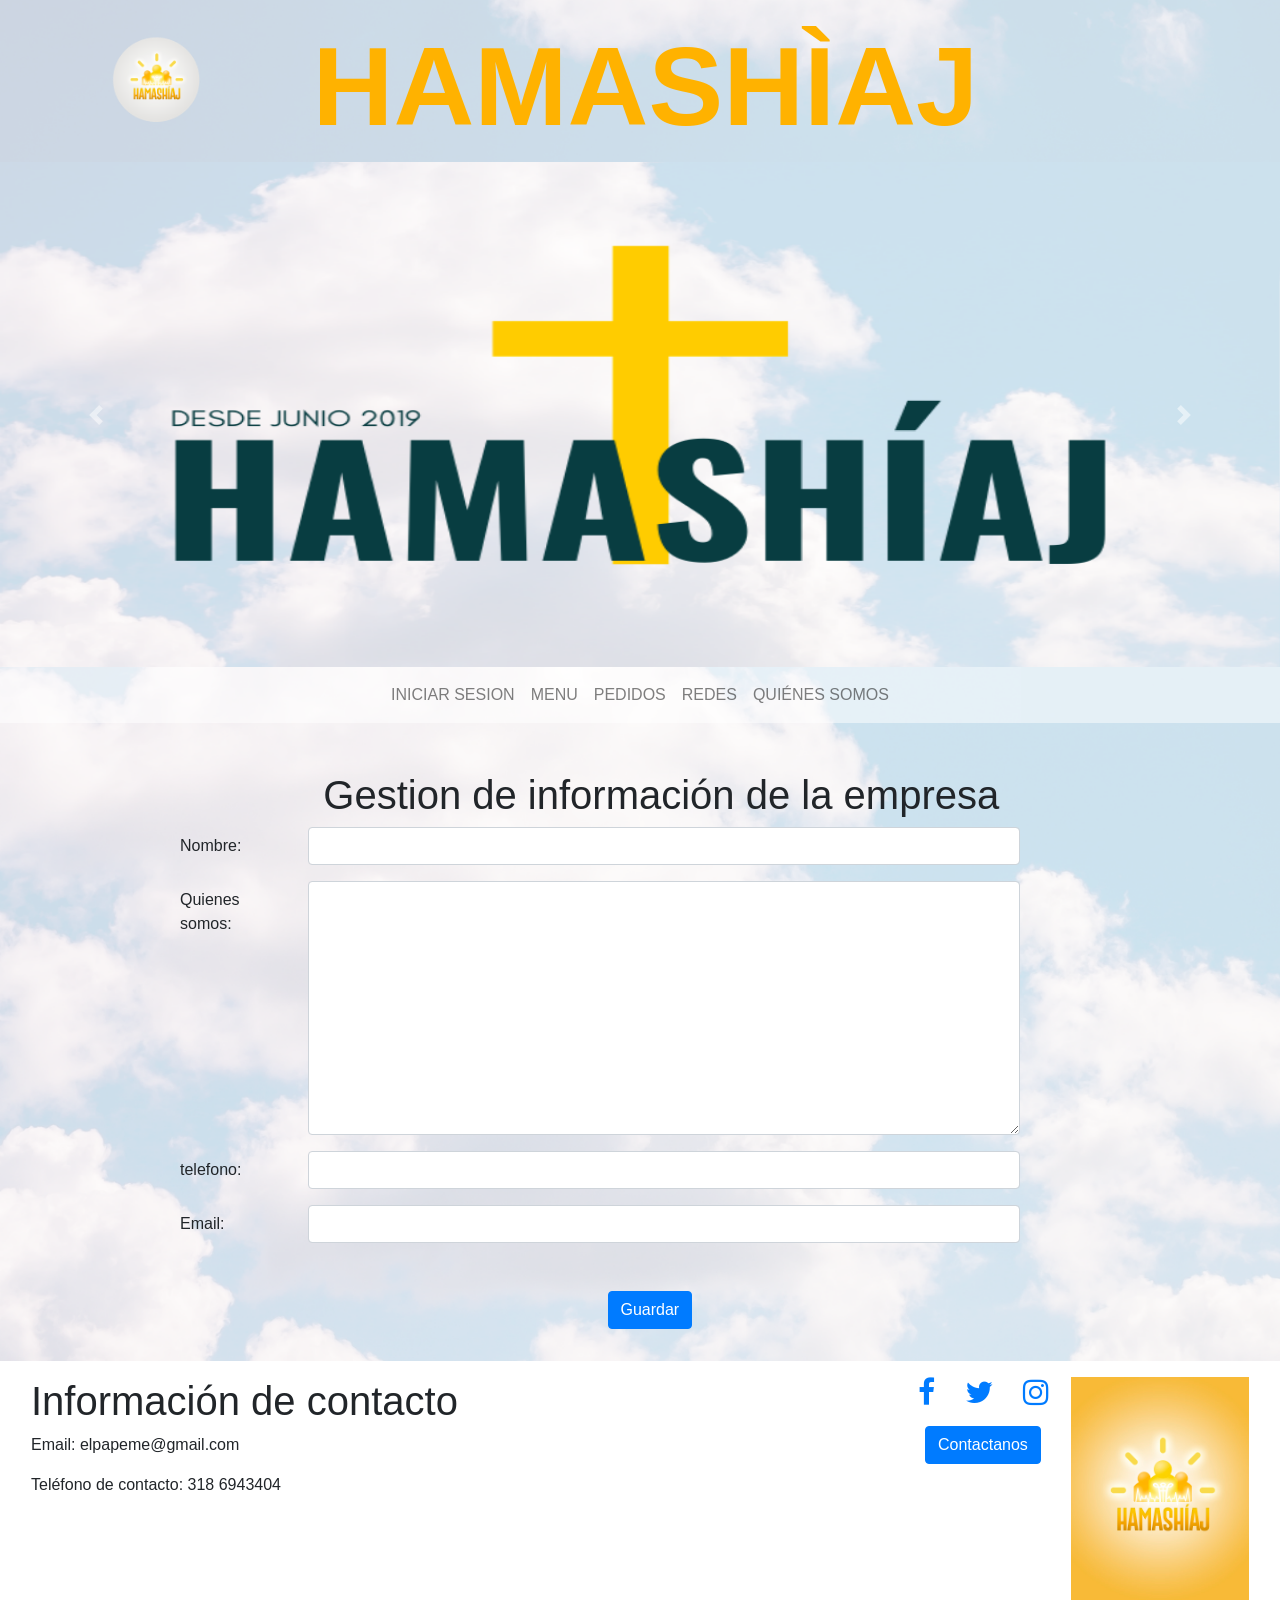
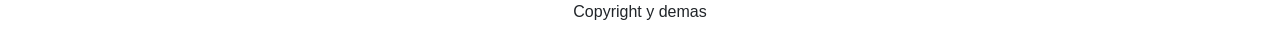
<file: adminhtml/registroEmpresa.html>
<!DOCTYPE html>
<html lang="es" dir="ltr">

<head>
    <meta charset="utf-8">
    <link rel="stylesheet" href="https://stackpath.bootstrapcdn.com/bootstrap/4.5.2/css/bootstrap.min.css"
        integrity="sha384-JcKb8q3iqJ61gNV9KGb8thSsNjpSL0n8PARn9HuZOnIxN0hoP+VmmDGMN5t9UJ0Z" crossorigin="anonymous">
    <link rel="stylesheet" href="https://stackpath.bootstrapcdn.com/font-awesome/4.7.0/css/font-awesome.min.css">
    <link rel="stylesheet" type="text/css" href="../css/estilo.css">
    <title>HAMASHÌAJ</title>
</head>

<body>
  <header>
    <div class="container-fluid align-items-sm-center row logos">
      <div class="col-3 img-logo">
        <img src="../imagenes/logos/HAMASHIAJ LOGO CIRCULO.png" class="logo" alt="">
      </div>
      <div class="title-logo">
        <h2><b>HAMASHÌAJ</b></h2>
      </div>
    </div>
    <section class="banner">
      <div id="carouselExampleControls" class="carousel slide w-80px h-5 center" data-ride="carousel">
        <div class="carousel-inner">
          <div class="carousel-item active">
            <img src="../imagenes/logos/banner.png" class="d-block" alt="...">
          </div>
          <div class="carousel-item">
            <img src="../imagenes/logos/banner.png" class="d-block" alt="...">
          </div>
          <div class="carousel-item">
            <img src="../imagenes/logos/banner.png" class="d-block" alt="...">
          </div>
        </div>
        <a class="carousel-control-prev" href="#carouselExampleControls" role="button" data-slide="prev">
          <span class="carousel-control-prev-icon" aria-hidden="true"></span>
          <span class="sr-only">Previous</span>
        </a>
        <a class="carousel-control-next" href="#carouselExampleControls" role="button" data-slide="next">
          <span class="carousel-control-next-icon" aria-hidden="true"></span>
          <span class="sr-only">Next</span>
        </a>
      </div>
    </section>
    <!--- --->
    <nav class="navbar navbar-expand-lg navbar-light justify-content-space-around" style="background-color: rgba(255, 255, 255, 0.5);">
      <div class="collapse navbar-collapse menu m-auto" id="navbarSupportedContent">
        <ul class="navbar-nav m-auto">
          <li class="nav-item">
            <a class="nav-link" href="inicioSesión.html">INICIAR SESION</a>
          </li>
          <li class="nav-item">
            <a class="nav-link" href="../adminhtml/admin.html">MENU</a>
          </li>
          <li class="nav-item">
            <a class="nav-link" href="../adminhtml/lista.html">PEDIDOS</a>
          </li>
          <li class="nav-item">
            <a class="nav-link" href="#bajo">REDES</a>
          </li>
          <li class="nav-item">
            <a class="nav-link" href="../adminhtml/registroEmpresa.html">QUIÉNES SOMOS</a>
          </li>
        </ul>
      </div>
    </nav>
  </header>

    <div class="container">
        <div class="row">
            <aside class="col-md-3">
            </aside>
            <div class="col-md-9 offset-1">
                <form action=""><h1 class="text-center offset-2" >Gestion de información de la empresa</h1>
                    <div class="form-group row">
                        <label for="" class="col-2 col-form-label">Nombre:</label>
                        <input type="text" class="form-control col-10">
                    </div>
                    <div class="form-group row">
                        <label for="" class="col-2 col-form-label">Quienes somos:</label>
                        <textarea name="" class="form-control col-10" id="" cols="30" rows="10"></textarea>
                    </div>
                    <div class="form-group row">
                        <label for="" class="col-2 col-form-label">telefono:</label>
                        <input type="number" class="form-control col-10">
                    </div>
                    <div class="form-group row">
                        <label for="" class="col-2 col-form-label">Email:</label>
                        <input type="number" class="form-control col-10">
                    </div>
                </form>
                <div class="container offset-6">
                    <button class="btn btn-primary">Guardar</button>
                </div>
            </div>
        </div>
    </div>

    <footer class="footer">
      <section id="bajo">
        <div class="container-fluid foter">
          <div class="row">
            <div class="col">
              <h1 class="page-header">
                Información de contacto
              </h1>
              <p>Email: elpapeme@gmail.com</p>
              <p>Teléfono de contacto: 318 6943404</p>
            </div>
            <div class="col-2">
              <ul class="icon">
                <li> <a href="https://web.facebook.com/COMIDAFAMILIAFE"> <i class="fa fa-facebook"></i> </a> </li>
                <li> <a href=""> <i class="fa fa-twitter"></i> </a> </li>
                <li> <a href="https://www.instagram.com/hamashiaj.food/?hl=es-la"> <i class="fa fa-instagram"></i> </a> </li>
              </ul>
              <div class="contact">
                <a href="https://api.whatsapp.com/send?phone=573186943404&text=Hola%20Elda%20y%20Freddy%20tengo%20inter%C3%A9s%20en%20hacer%20un%20pedido%20a%20domicilio,%20mi%20nombre%20es">
                  <button class="btn btn-primary"> Contactanos</button>
                </a>
              </div>
            </div>
            <div class="col-2">
              <img class="w-100" src="../imagenes/logos/HAMASHIAJ4.jpg" alt="">
            </div>
          </div>
          <div class="row">
            <div class="col-md-12">
              <p class="text-center text">
                Copyright y demas
              </p>
            </div>
          </div>
      </section>
    </footer>
    <script src="https://code.jquery.com/jquery-3.5.1.slim.min.js"
        integrity="sha384-DfXdz2htPH0lsSSs5nCTpuj/zy4C+OGpamoFVy38MVBnE+IbbVYUew+OrCXaRkfj"
        crossorigin="anonymous"></script>
    <script src="https://cdn.jsdelivr.net/npm/popper.js@1.16.1/dist/umd/popper.min.js"
        integrity="sha384-9/reFTGAW83EW2RDu2S0VKaIzap3H66lZH81PoYlFhbGU+6BZp6G7niu735Sk7lN"
        crossorigin="anonymous"></script>
    <script src="https://stackpath.bootstrapcdn.com/bootstrap/4.5.2/js/bootstrap.min.js"
        integrity="sha384-B4gt1jrGC7Jh4AgTPSdUtOBvfO8shuf57BaghqFfPlYxofvL8/KUEfYiJOMMV+rV"
        crossorigin="anonymous"></script>
</body>

</html>
</file>
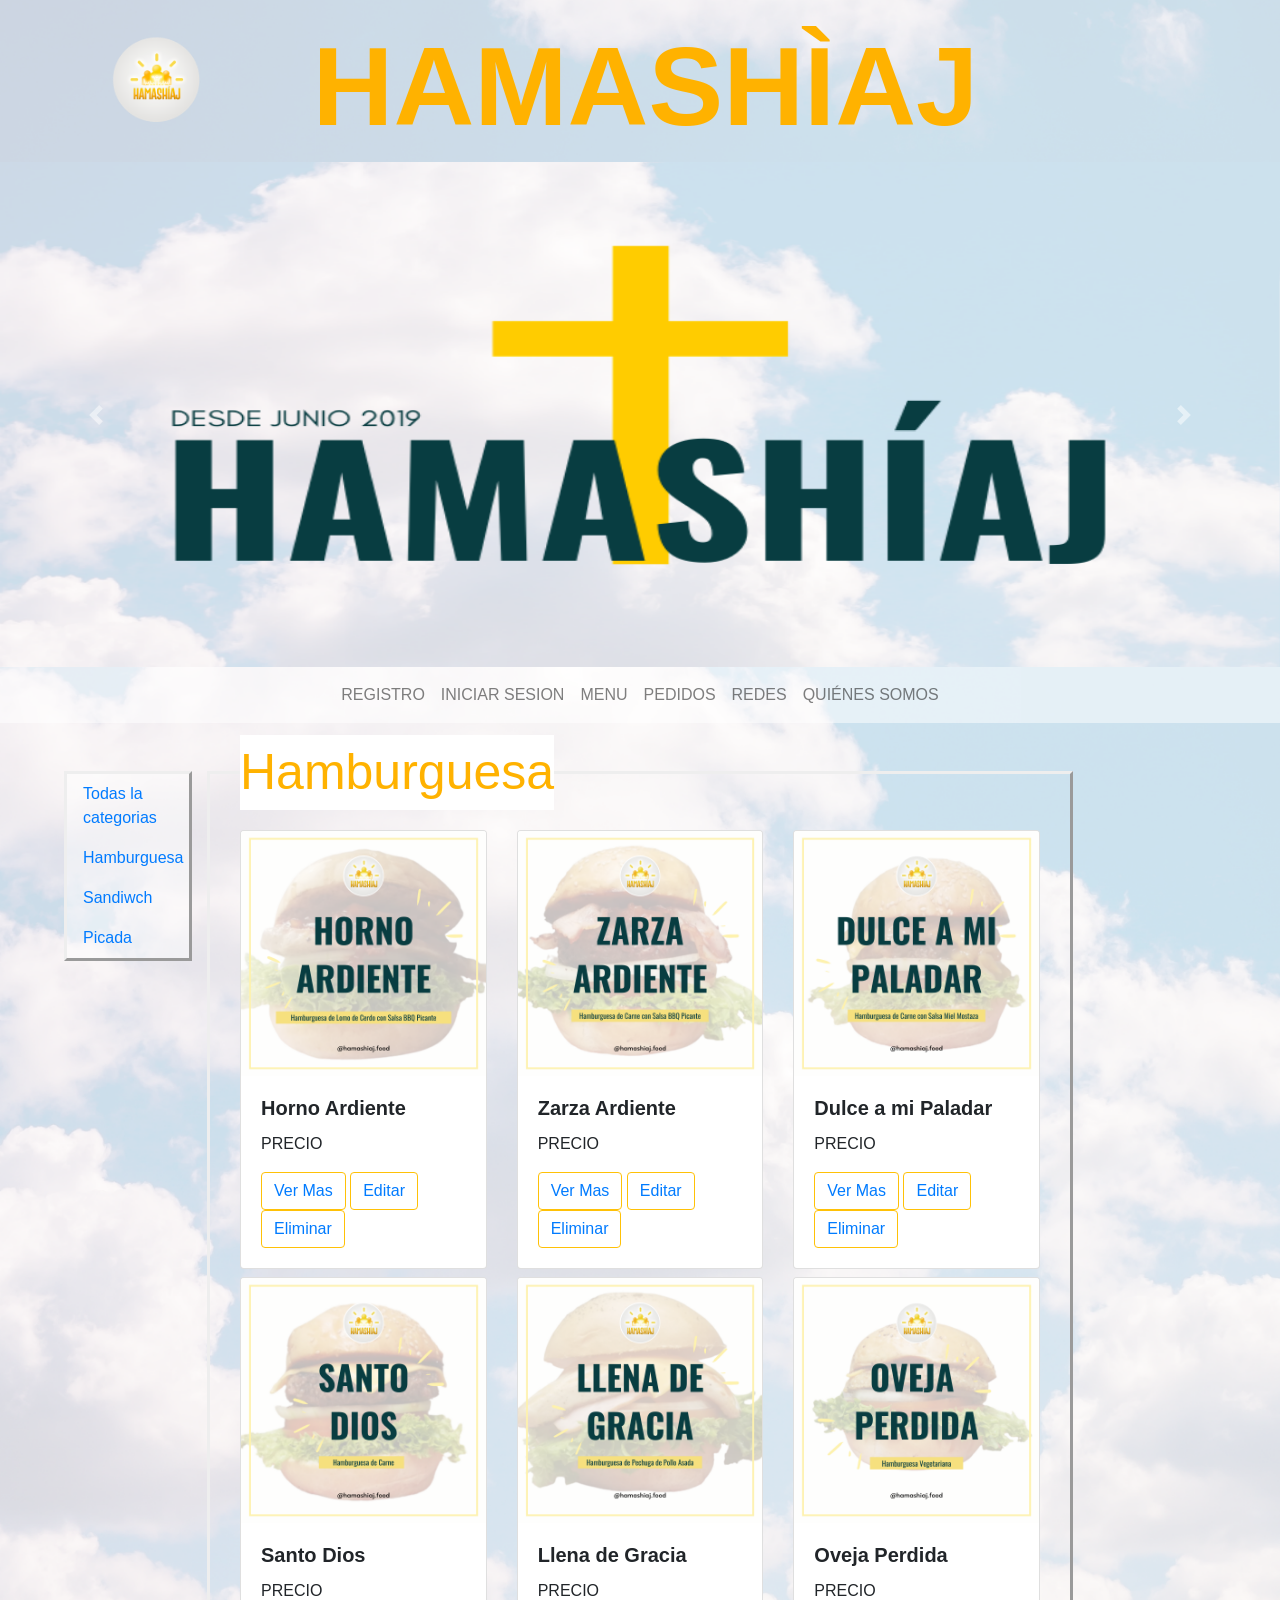
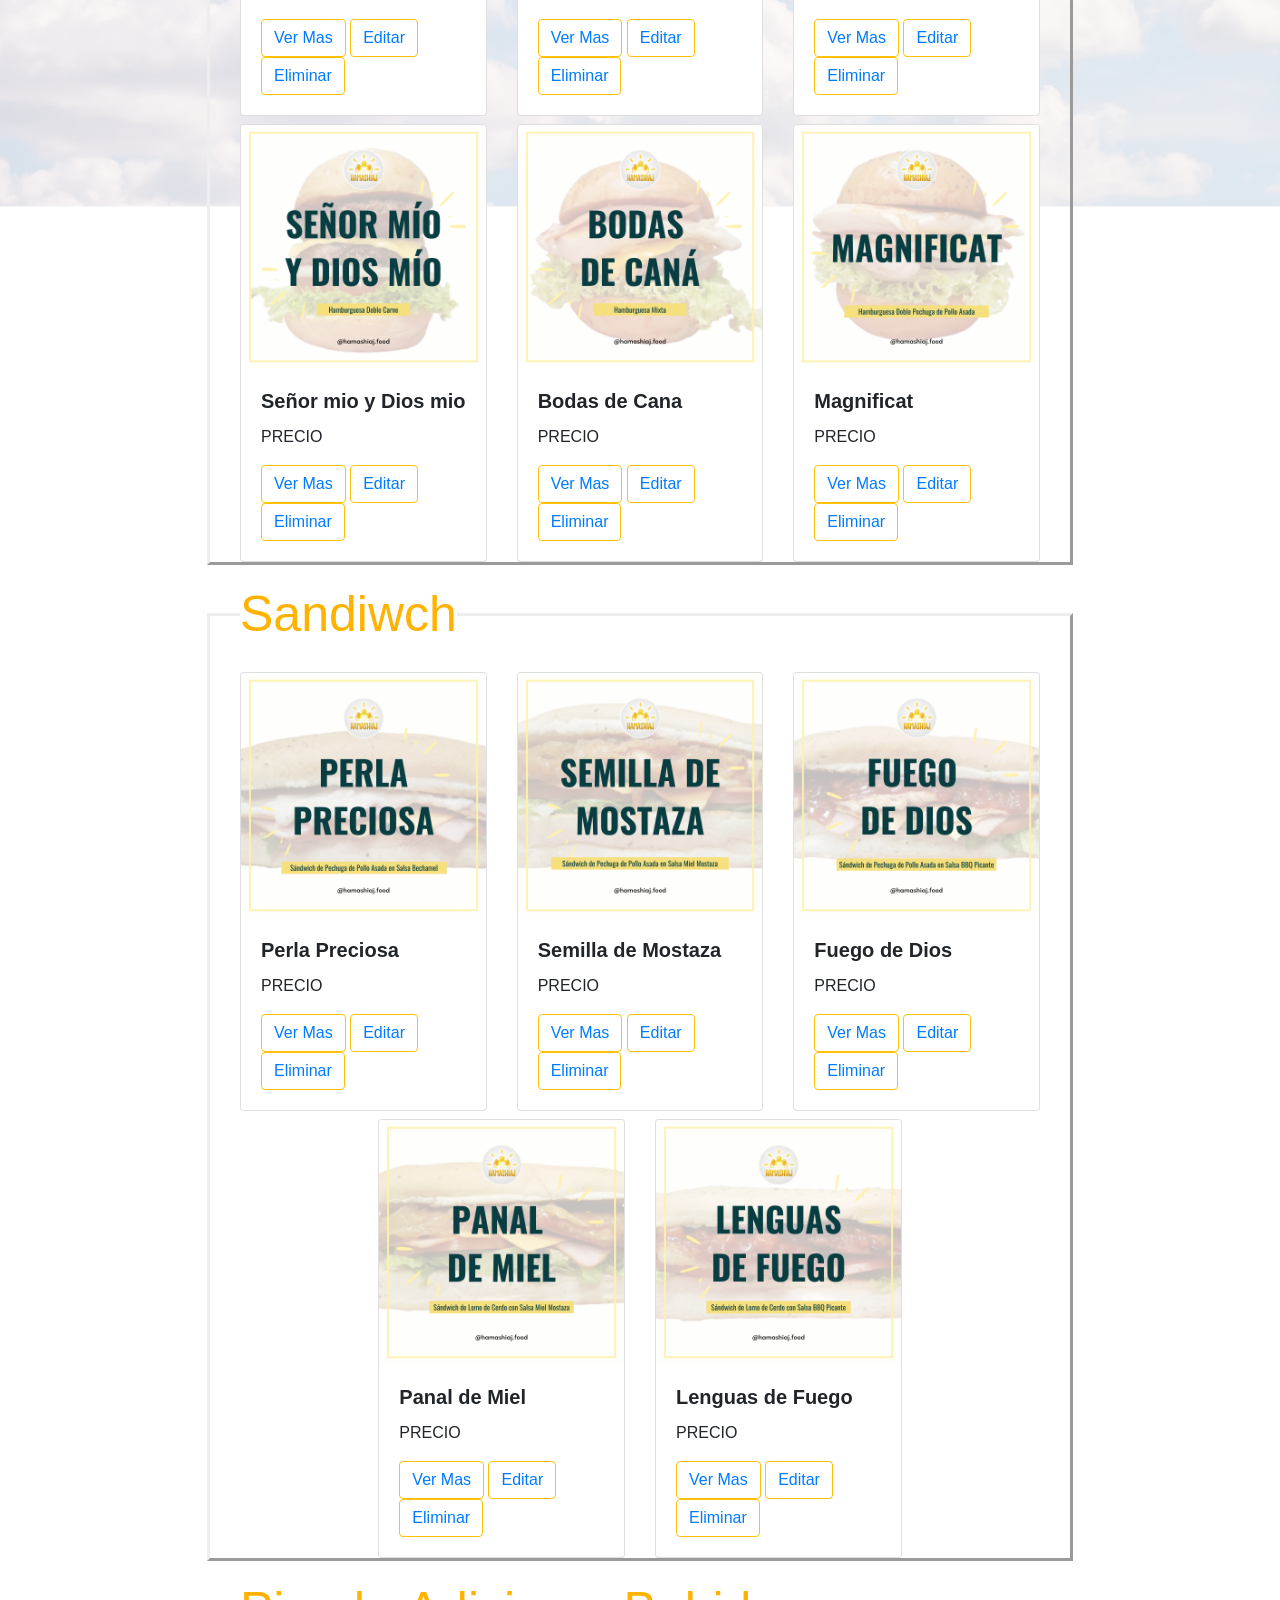
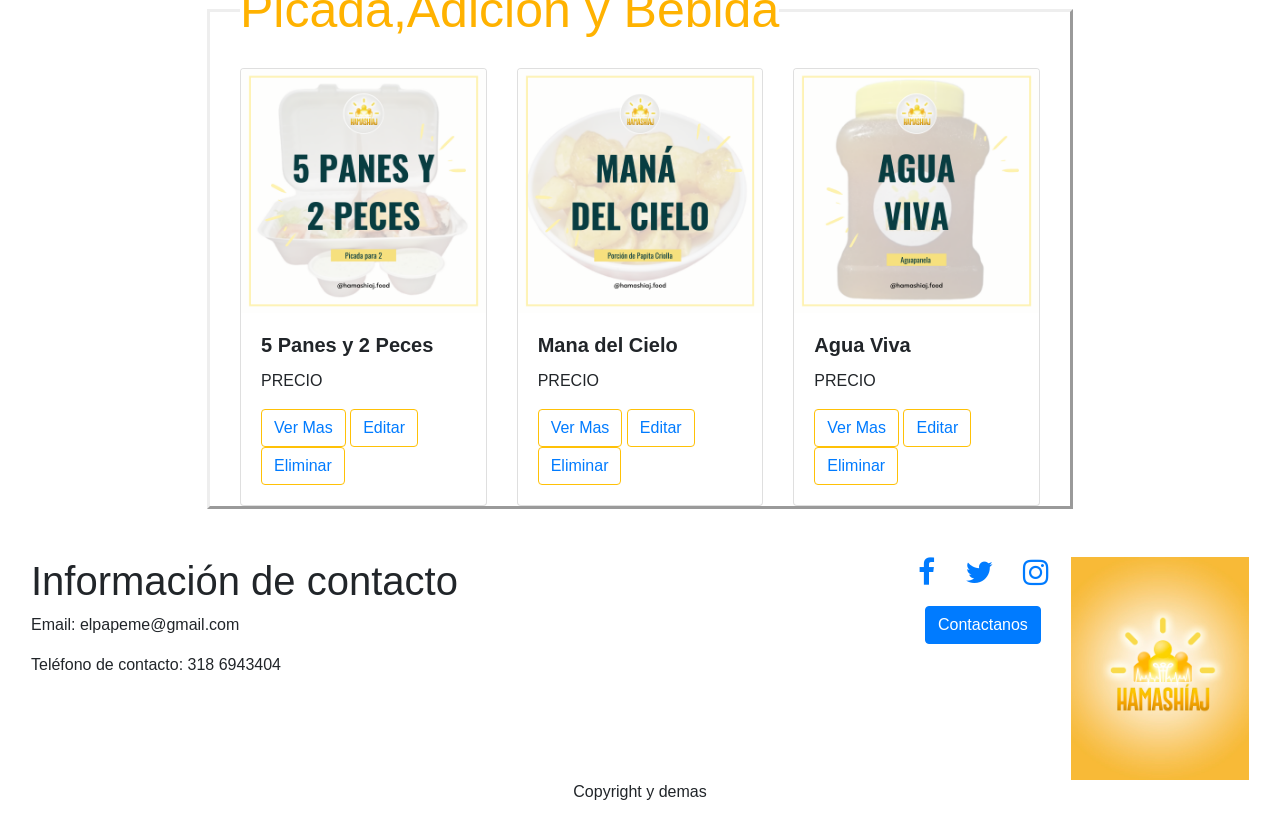
<file: html/admin.html>
<html lang="es" dir="ltr">

<head>
  <meta charset="utf-8">
  <meta name="viewport" content="width=device-width, initial-scale=1, shrink-to-fit=no">
  <link rel="stylesheet" href="https://stackpath.bootstrapcdn.com/bootstrap/4.5.2/css/bootstrap.min.css" integrity="sha384-JcKb8q3iqJ61gNV9KGb8thSsNjpSL0n8PARn9HuZOnIxN0hoP+VmmDGMN5t9UJ0Z" crossorigin="anonymous">
  <link rel="stylesheet" href="https://stackpath.bootstrapcdn.com/font-awesome/4.7.0/css/font-awesome.min.css">
  <link rel="stylesheet" type="text/css" href="../css/estilo.css">
  <title>HAMASHÌAJ</title>
</head>

<body>
  <header>
    <div class="container-fluid align-items-sm-center row logos">
      <div class="col-3 img-logo">
        <img src="../imagenes/logos/HAMASHIAJ LOGO CIRCULO.png" class="logo" alt="">
      </div>
      <div class="title-logo">
        <h2><b>HAMASHÌAJ</b></h2>
      </div>
    </div>
    <section class="banner">
      <div id="carouselExampleControls" class="carousel slide w-80px h-5 center" data-ride="carousel">
        <div class="carousel-inner">
          <div class="carousel-item active">
            <img src="../imagenes/logos/banner.png" class="d-block" alt="...">
          </div>
          <div class="carousel-item">
            <img src="../imagenes/logos/banner.png" class="d-block" alt="...">
          </div>
          <div class="carousel-item">
            <img src="../imagenes/logos/banner.png" class="d-block" alt="...">
          </div>
        </div>
        <a class="carousel-control-prev" href="#carouselExampleControls" role="button" data-slide="prev">
          <span class="carousel-control-prev-icon" aria-hidden="true"></span>
          <span class="sr-only">Previous</span>
        </a>
        <a class="carousel-control-next" href="#carouselExampleControls" role="button" data-slide="next">
          <span class="carousel-control-next-icon" aria-hidden="true"></span>
          <span class="sr-only">Next</span>
        </a>
      </div>
    </section>
    <!--- --->
    <nav class="navbar navbar-expand-lg navbar-light justify-content-space-around" style="background-color: rgba(255, 255, 255, 0.5);">
      <div class="collapse navbar-collapse menu m-auto" id="navbarSupportedContent">
        <ul class="navbar-nav m-auto">
          <li class="nav-item">
            <a class="nav-link" href="#">REGISTRO</a>
          </li>
          <li class="nav-item">
            <a class="nav-link" href="inicioSesión.html">INICIAR SESION</a>
          </li>
          <li class="nav-item">
            <a class="nav-link" href="index.html">MENU</a>
          </li>
          <li class="nav-item">
            <a class="nav-link" href="lista.html">PEDIDOS</a>
          </li>
          <li class="nav-item">
            <a class="nav-link" href="#bajo">REDES</a>
          </li>
          <li class="nav-item">
            <a class="nav-link" href="registroEmpresa.html">QUIÉNES SOMOS</a>
          </li>
        </ul>
      </div>
    </nav>
  </header>

  <section id="Comida" class="container">
    <section id="otro_banner" class="banner2">
      <ul class="nav flex-column" style="background-color: rgba(255, 255, 255, 0.5);">
        <li class="nav-item">
          <a class="nav-link" href="#Comida">Todas la categorias</a>
        </li>
        <li class="nav-item">
          <a class="nav-link" href="#Hamburguesas">Hamburguesa</a>
        </li>
        <li class="nav-item">
          <a class="nav-link" href="#Sandiwch">Sandiwch</a>
        </li>
        <li class="nav-item">
          <a class="nav-link" href="#picadas">Picada</a>
        </li>
      </ul>
    </section>
    <section id="Harburguesas" class="container">
      <!--Hamburguesas-->
      <div class="container" id="Hamburguesas">
        <div class="etiqueta" id="HamburguesaEtiqueta">
          <p>Hamburguesa</p>
        </div>
        <div class="row justify-content-center">
          <div class="col-sm-4  mt-2" id="Horno ardiente">
            <div class="card">
              <img src="../imagenes/hamburguesas/6.png" class="card-img-top" alt="">
              <div class="card-body">
                <h5 class="card-title">
                  <b>Horno Ardiente</b>
                </h5>
                <p class="card-text ">
                  PRECIO
                </p>
                <button type="button" class="btn btn-outline-warning"><a href="detalles.html">Ver Mas</a></button>
                <button type="button" class="btn btn-outline-warning"><a href="detalles.html">Editar</a></button>
                <button type="button" class="btn btn-outline-warning"><a href="detalles.html">Eliminar</a></button>
              </div>
            </div>
          </div>
          <div class="col-sm-4  mt-2" id="Zarza Ardiente">
            <div class="card">
              <img src="../imagenes/hamburguesas/9.png" class="card-img-top" alt="">
              <div class="card-body">
                <h5 class="card-title">
                  <b>Zarza Ardiente</b>
                </h5>
                <p class="card-text">
                  PRECIO
                </p>
                <button type="button" class="btn btn-outline-warning"><a href="detalles.html">Ver Mas</a></button>
                <button type="button" class="btn btn-outline-warning"><a href="detalles.html">Editar</a></button>
                <button type="button" class="btn btn-outline-warning"><a href="detalles.html">Eliminar</a></button>
              </div>
            </div>
          </div>
          <div class="col-sm-4  mt-2" id="Dulce a mi Paladar">
            <div class="card">
              <img src="../imagenes/hamburguesas/12.png" class="card-img-top" alt="">
              <div class="card-body">
                <h5 class="card-title">
                  <b>Dulce a mi Paladar</b>
                </h5>
                <p class="card-text">
                  PRECIO
                </p>
                <button type="button" class="btn btn-outline-warning"><a href="detalles.html">Ver Mas</a></button>
                <button type="button" class="btn btn-outline-warning"><a href="detalles.html">Editar</a></button>
                <button type="button" class="btn btn-outline-warning"><a href="detalles.html">Eliminar</a></button>
              </div>
            </div>
          </div>
          <div class="col-sm-4  mt-2" id="Santo Dios">
            <div class="card">
              <img src="../imagenes/hamburguesas/15.png" class="card-img-top" alt="">
              <div class="card-body">
                <h5 class="card-title">
                  <b>Santo Dios</b>
                </h5>
                <p class="card-text">
                  PRECIO
                </p>
                <button type="button" class="btn btn-outline-warning"><a href="detalles.html">Ver Mas</a></button>
                <button type="button" class="btn btn-outline-warning"><a href="detalles.html">Editar</a></button>
                <button type="button" class="btn btn-outline-warning"><a href="detalles.html">Eliminar</a></button>
              </div>
            </div>
          </div>
          <div class="col-sm-4  mt-2" id="Llena de Gracia">
            <div class="card">
              <img src="../imagenes/hamburguesas/18.png" class="card-img-top" alt="">
              <div class="card-body">
                <h5 class="card-title">
                  <b>Llena de Gracia</b>
                </h5>
                <p class="card-text ">
                  PRECIO
                </p>
                <button type="button" class="btn btn-outline-warning"><a href="detalles.html">Ver Mas</a></button>
                <button type="button" class="btn btn-outline-warning"><a href="detalles.html">Editar</a></button>
                <button type="button" class="btn btn-outline-warning"><a href="detalles.html">Eliminar</a></button>
              </div>
            </div>
          </div>
          <div class="col-sm-4  mt-2" id="Oveja Perdida">
            <div class="card">
              <img src="../imagenes/hamburguesas/21.png" class="card-img-top" alt="">
              <div class="card-body">
                <h5 class="card-title">
                  <b>Oveja Perdida</b>
                </h5>
                <p class="card-text ">
                  PRECIO
                </p>
                <button type="button" class="btn btn-outline-warning"><a href="detalles.html">Ver Mas</a></button>
                <button type="button" class="btn btn-outline-warning"><a href="detalles.html">Editar</a></button>
                <button type="button" class="btn btn-outline-warning"><a href="detalles.html">Eliminar</a></button>
              </div>
            </div>
          </div>
          <div class="col-sm-4  mt-2" id="Señor mio y Dios mio">
            <div class="card">
              <img src="../imagenes/hamburguesas/24.png" class="card-img-top" alt="">
              <div class="card-body">
                <h5 class="card-title">
                  <b>Señor mio y Dios mio</b>
                </h5>
                <p class="card-text ">
                  PRECIO
                </p>
                <button type="button" class="btn btn-outline-warning"><a href="detalles.html">Ver Mas</a></button>
                <button type="button" class="btn btn-outline-warning"><a href="detalles.html">Editar</a></button>
                <button type="button" class="btn btn-outline-warning"><a href="detalles.html">Eliminar</a></button>
              </div>
            </div>
          </div>
          <div class="col-sm-4  mt-2" id="Bodas de Cana">
            <div class="card">
              <img src="../imagenes/hamburguesas/26.png" class="card-img-top" alt="">
              <div class="card-body">
                <h5 class="card-title">
                  <b>Bodas de Cana</b>
                </h5>
                <p class="card-text ">
                  PRECIO
                </p>
                <button type="button" class="btn btn-outline-warning"><a href="detalles.html">Ver Mas</a></button>
                <button type="button" class="btn btn-outline-warning"><a href="detalles.html">Editar</a></button>
                <button type="button" class="btn btn-outline-warning"><a href="detalles.html">Eliminar</a></button>
              </div>
            </div>
          </div>
          <div class="col-sm-4  mt-2" id="Magnificat">
            <div class="card">
              <img src="../imagenes/hamburguesas/27.png" class="card-img-top" alt="">
              <div class="card-body">
                <h5 class="card-title">
                  <b>Magnificat</b>
                </h5>
                <p class="card-textECIO">
                  PRECIO
                </p>
                <button type="button" class="btn btn-outline-warning"><a href="detalles.html">Ver Mas</a></button>
                <button type="button" class="btn btn-outline-warning"><a href="detalles.html">Editar</a></button>
                <button type="button" class="btn btn-outline-warning"><a href="detalles.html">Eliminar</a></button>
              </div>
            </div>
          </div>
        </div>
      </div>
    </section>
    <section id="Sandiwch" class="container">
      <!---sandiwch --->
      <div class="container" id="SandiwchOtracosa">
        <div class="etiqueta">
          <p>Sandiwch</p>
        </div>
        <div class="row justify-content-center">
          <div class="col-sm-4  mt-2" id="Perla Preciosa">
            <div class="card">
              <img src="../imagenes/sandiwch/3.png" class="card-img-top" alt="">
              <div class="card-body">
                <h5 class="card-title">
                  <b>Perla Preciosa</b>
                </h5>
                <p class="card-text">
                  PRECIO
                </p>
                <button type="button" class="btn btn-outline-warning"><a href="detalles.html">Ver Mas</a></button>
                <button type="button" class="btn btn-outline-warning"><a href="detalles.html">Editar</a></button>
                <button type="button" class="btn btn-outline-warning"><a href="detalles.html">Eliminar</a></button>
              </div>
            </div>
          </div>
          <div class="col-sm-4  mt-2" id="Semilla de Mostaza">
            <div class="card">
              <img src="../imagenes/sandiwch/6.png" class="card-img-top" alt="">
              <div class="card-body">
                <h5 class="card-title">
                  <b>Semilla de Mostaza</b>
                </h5>
                <p class="card-text">
                  PRECIO
                </p>
                <button type="button" class="btn btn-outline-warning"><a href="detalles.html">Ver Mas</a></button>
                <button type="button" class="btn btn-outline-warning"><a href="detalles.html">Editar</a></button>
                <button type="button" class="btn btn-outline-warning"><a href="detalles.html">Eliminar</a></button>
              </div>
            </div>
          </div>
          <div class="col-sm-4  mt-2" id="Fuego de Dios">
            <div class="card">
              <img src="../imagenes/sandiwch/9.png" class="card-img-top" alt="">
              <div class="card-body">
                <h5 class="card-title">
                  <b>Fuego de Dios</b>
                </h5>
                <p class="card-text">
                  PRECIO
                </p>
                <button type="button" class="btn btn-outline-warning"><a href="detalles.html">Ver Mas</a></button>
                <button type="button" class="btn btn-outline-warning"><a href="detalles.html">Editar</a></button>
                <button type="button" class="btn btn-outline-warning"><a href="detalles.html">Eliminar</a></button>
              </div>
            </div>
          </div>
          <div class="col-sm-4  mt-2" id="Panal de Miel">
            <div class="card">
              <img src="../imagenes/sandiwch/12.png" class="card-img-top" alt="">
              <div class="card-body">
                <h5 class="card-title">
                  <b>Panal de Miel</b>
                </h5>
                <p class="card-text">
                  PRECIO
                </p>
                <button type="button" class="btn btn-outline-warning"><a href="detalles.html">Ver Mas</a></button>
                <button type="button" class="btn btn-outline-warning"><a href="detalles.html">Editar</a></button>
                <button type="button" class="btn btn-outline-warning"><a href="detalles.html">Eliminar</a></button>
              </div>
            </div>
          </div>
          <div class="col-sm-4  mt-2" id="Lenguas de Fuego">
            <div class="card">
              <img src="../imagenes/sandiwch/15.png" class="card-img-top" alt="">
              <div class="card-body">
                <h5 class="card-title">
                  <b>Lenguas de Fuego</b>
                </h5>
                <p class="card-text">
                  PRECIO
                </p>
                <button type="button" class="btn btn-outline-warning"><a href="detalles.html">Ver Mas</a></button>
                <button type="button" class="btn btn-outline-warning"><a href="detalles.html">Editar</a></button>
                <button type="button" class="btn btn-outline-warning"><a href="detalles.html">Eliminar</a></button>
              </div>
            </div>
          </div>
        </div>
      </div>
    </section>
    <section id="picadas" class="container">
      <!---picadas --->
      <div class="container" id="picadasOtracosa">
        <div class="etiqueta">
          <p>Picada,Adicion y Bebida</p>
        </div>
        <div class="row justify-content-center">
          <div class="col-sm-4  mt-2" id="5 Panes y 2 Peces">
            <div class="card">
              <img src="../imagenes/picadaYdemas/9.png" class="card-img-top" alt="">
              <div class="card-body">
                <h5 class="card-title">
                  <b>5 Panes y 2 Peces</b>
                </h5>
                <p class="card-text">
                  PRECIO
                </p>
                <button type="button" class="btn btn-outline-warning"><a href="detalles.html">Ver Mas</a></button>
                <button type="button" class="btn btn-outline-warning"><a href="detalles.html">Editar</a></button>
                <button type="button" class="btn btn-outline-warning"><a href="detalles.html">Eliminar</a></button>
              </div>
            </div>
          </div>
          <div class="col-sm-4  mt-2" id="Mana del Cielo">
            <div class="card">
              <img src="../imagenes/picadaYdemas/6.png" class="card-img-top" alt="">
              <div class="card-body">
                <h5 class="card-title">
                  <b>Mana del Cielo</b>
                </h5>
                <p class="card-text">
                  PRECIO
                </p>
                <button type="button" class="btn btn-outline-warning"><a href="detalles.html">Ver Mas</a></button>
                <button type="button" class="btn btn-outline-warning"><a href="detalles.html">Editar</a></button>
                <button type="button" class="btn btn-outline-warning"><a href="detalles.html">Eliminar</a></button>
              </div>
            </div>
          </div>
          <div class="col-sm-4  mt-2" id="Agua Viva">
            <div class="card">
              <img src="../imagenes/picadaYdemas/3.png" class="card-img-top" alt="">
              <div class="card-body">
                <h5 class="card-title">
                  <b>Agua Viva</b>
                </h5>
                <p class="card-text">
                  PRECIO
                </p>
                <button type="button" class="btn btn-outline-warning"><a href="detalles.html">Ver Mas</a></button>
                <button type="button" class="btn btn-outline-warning"><a href="detalles.html">Editar</a></button>
                <button type="button" class="btn btn-outline-warning"><a href="detalles.html">Eliminar</a></button>
              </div>
            </div>
          </div>
        </div>
      </div>
    </section>
  </section>

  <footer class="footer">
    <section id="bajo">
      <div class="container-fluid foter">
        <div class="row">
          <div class="col">
            <h1 class="page-header">
              Información de contacto
            </h1>
            <p>Email: elpapeme@gmail.com</p>
            <p>Teléfono de contacto: 318 6943404</p>
          </div>
          <div class="col-2">
            <ul class="icon">
              <li> <a href="https://web.facebook.com/COMIDAFAMILIAFE"> <i class="fa fa-facebook"></i> </a> </li>
              <li> <a href=""> <i class="fa fa-twitter"></i> </a> </li>
              <li> <a href="https://www.instagram.com/hamashiaj.food/?hl=es-la"> <i class="fa fa-instagram"></i> </a> </li>
            </ul>
            <div class="contact">
              <a href="https://api.whatsapp.com/send?phone=573186943404&text=Hola%20Elda%20y%20Freddy%20tengo%20inter%C3%A9s%20en%20hacer%20un%20pedido%20a%20domicilio,%20mi%20nombre%20es">
                <button class="btn btn-primary"> Contactanos</button>
              </a>
            </div>
          </div>
          <div class="col-2">
            <img class="w-100" src="../imagenes/logos/HAMASHIAJ4.jpg" alt="">
          </div>
        </div>
        <div class="row">
          <div class="col-md-12">
            <p class="text-center text">
              Copyright y demas
            </p>
          </div>
        </div>
    </section>
  </footer>
  </body>
  <script src="https://snapwidget.com/js/snapwidget.js"></script>
  <script src="https://code.jquery.com/jquery-3.5.1.slim.min.js" integrity="sha384-DfXdz2htPH0lsSSs5nCTpuj/zy4C+OGpamoFVy38MVBnE+IbbVYUew+OrCXaRkfj" crossorigin="anonymous"></script>
  <script src="https://cdn.jsdelivr.net/npm/popper.js@1.16.1/dist/umd/popper.min.js" integrity="sha384-9/reFTGAW83EW2RDu2S0VKaIzap3H66lZH81PoYlFhbGU+6BZp6G7niu735Sk7lN" crossorigin="anonymous"></script>
  <script src="https://stackpath.bootstrapcdn.com/bootstrap/4.5.2/js/bootstrap.min.js" integrity="sha384-B4gt1jrGC7Jh4AgTPSdUtOBvfO8shuf57BaghqFfPlYxofvL8/KUEfYiJOMMV+rV" crossorigin="anonymous"></script>

  </html>
</file>
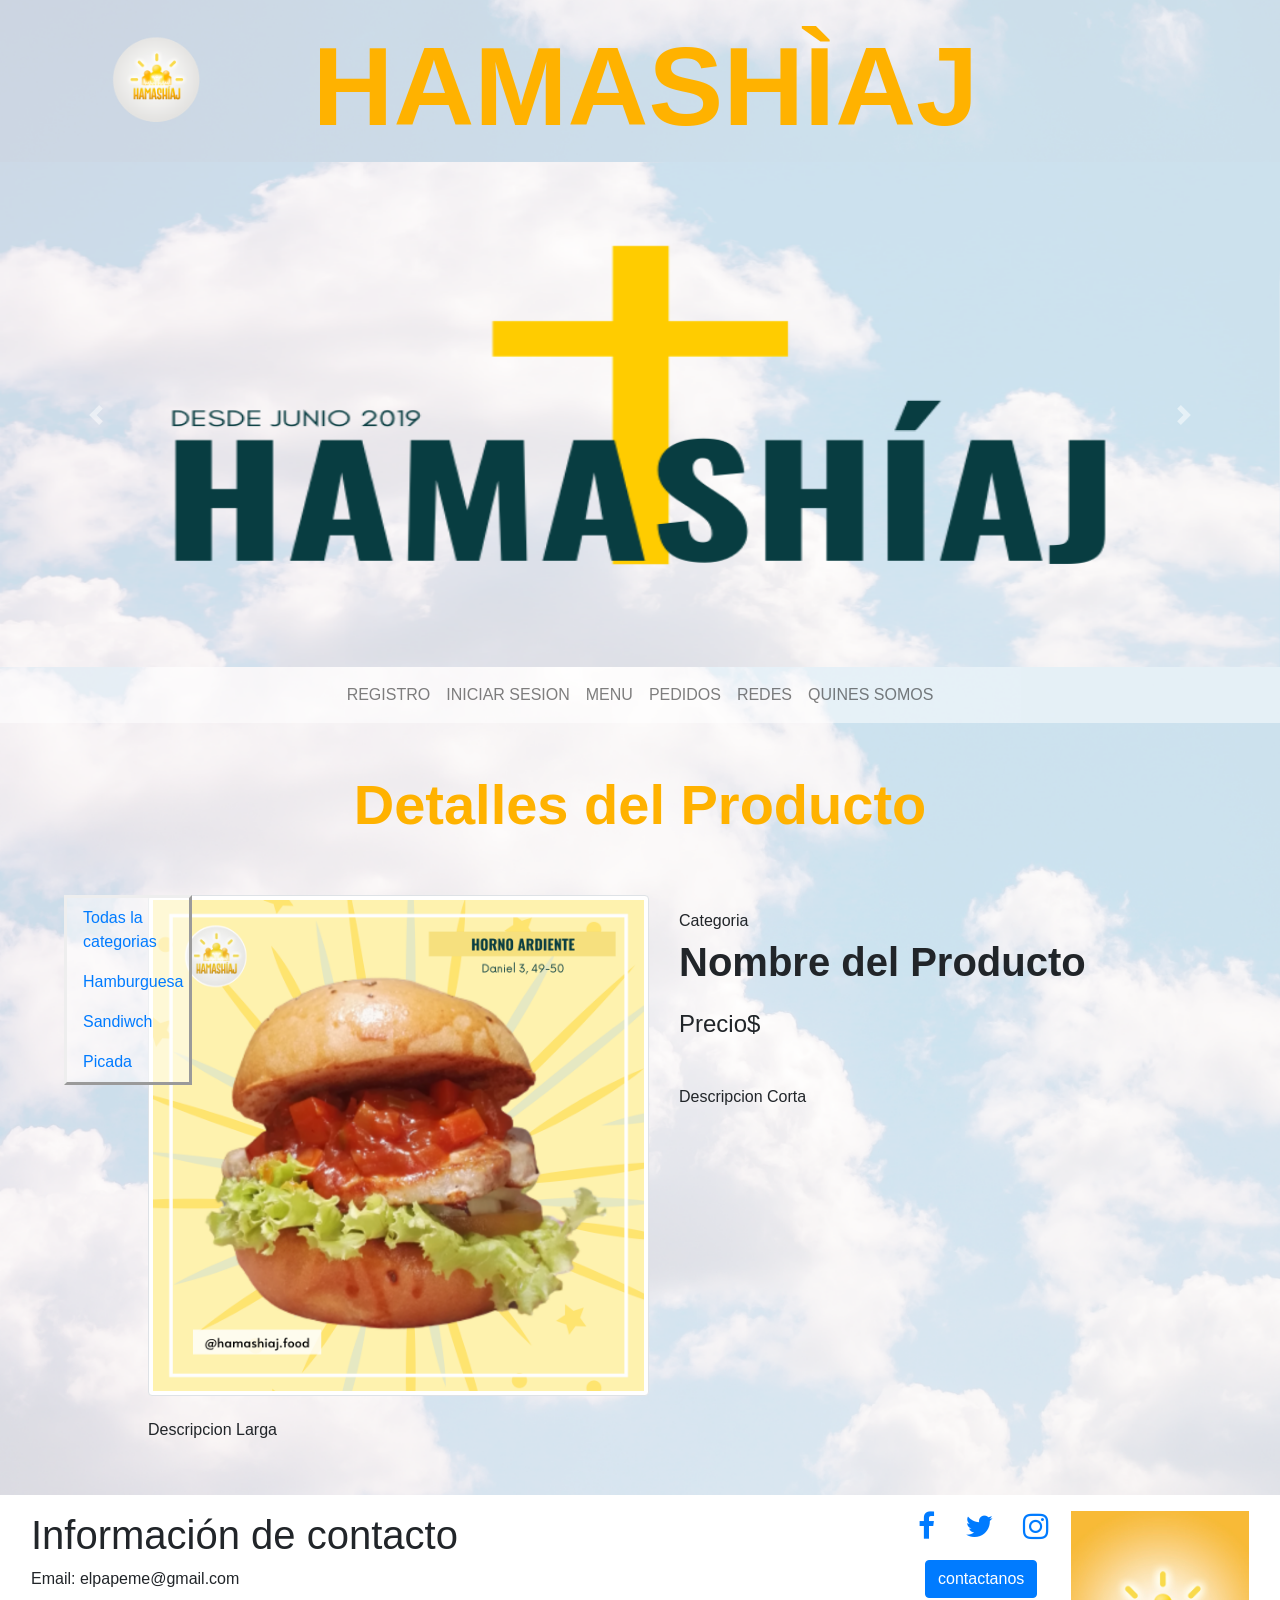
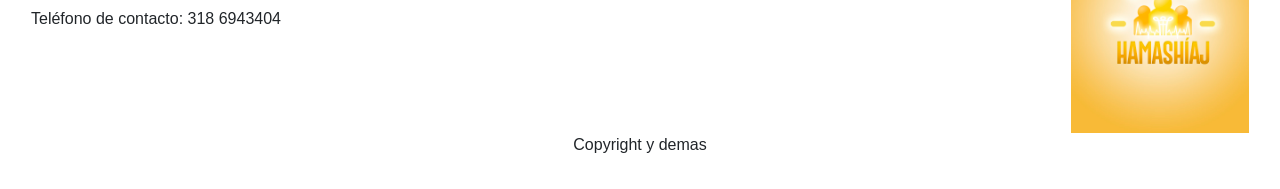
<file: html/detalles.html>
<!DOCTYPE html>
<html lang="en" dir="ltr">

<head>
  <meta charset="utf-8">
  <meta name="viewport" content="width=device-width, initial-scale=1, shrink-to-fit=no">
  <link rel="stylesheet" href="https://stackpath.bootstrapcdn.com/bootstrap/4.5.2/css/bootstrap.min.css" integrity="sha384-JcKb8q3iqJ61gNV9KGb8thSsNjpSL0n8PARn9HuZOnIxN0hoP+VmmDGMN5t9UJ0Z" crossorigin="anonymous">
  <link rel="stylesheet" href="https://stackpath.bootstrapcdn.com/font-awesome/4.7.0/css/font-awesome.min.css">
  <link rel="stylesheet" type="text/css" href="../css/estilo.css">
  <title>HAMASHÌAJ</title>
</head>
<!--- --->
<body>
  <header>
    <div class="container-fluid align-items-sm-center row logos">
      <div class="col-3 img-logo">
        <img src="../imagenes/logos/HAMASHIAJ LOGO CIRCULO.png" class="logo" alt="">
      </div>
      <div class="title-logo">
        <h2><b>HAMASHÌAJ</b></h2>
      </div>
    </div>
    <section class="banner">
      <div id="carouselExampleControls" class="carousel slide w-80px h-5 center" data-ride="carousel">
        <div class="carousel-inner">
          <div class="carousel-item active">
            <img src="../imagenes/logos/banner.png" class="d-block" alt="...">
          </div>
          <div class="carousel-item">
            <img src="../imagenes/logos/banner.png" class="d-block" alt="...">
          </div>
          <div class="carousel-item">
            <img src="../imagenes/logos/banner.png" class="d-block" alt="...">
          </div>
        </div>
        <a class="carousel-control-prev" href="#carouselExampleControls" role="button" data-slide="prev">
          <span class="carousel-control-prev-icon" aria-hidden="true"></span>
          <span class="sr-only">Previous</span>
        </a>
        <a class="carousel-control-next" href="#carouselExampleControls" role="button" data-slide="next">
          <span class="carousel-control-next-icon" aria-hidden="true"></span>
          <span class="sr-only">Next</span>
        </a>
      </div>
    </section>
    <!--- --->
    <nav class="navbar navbar-expand-lg navbar-light justify-content-space-around" style="background-color: rgba(255, 255, 255, 0.5);">
      <div class="collapse navbar-collapse menu m-auto" id="navbarSupportedContent">
        <ul class="navbar-nav m-auto">
          <li class="nav-item">
            <a class="nav-link" href="../html/registroUsuario.html">REGISTRO</a>
          </li>
          <li class="nav-item">
            <a class="nav-link" href="../html/inicioSesión.html">INICIAR SESION</a>
          </li>
          <li class="nav-item">
            <a class="nav-link" href="../index.html">MENU</a>
          </li>
          <li class="nav-item">
            <a class="nav-link" href="../html/pedidosUsuario.html">PEDIDOS</a>
          </li>
          <li class="nav-item">
            <a class="nav-link" href="#bajo">REDES</a>
          </li>
          <li class="nav-item">
            <a class="nav-link" href="../html/quienessomos.html">QUINES SOMOS</a>
          </li>
        </ul>
      </div>
    </nav>
  </header>
  <!--- --->
  <section id="detalles" class="container mb-5">
    <section class="row justify-content-center h-100">
      <h1 class="detaPro"><b>Detalles del Producto</b> </h1>
    </section>
    <section class="container">
      <section class="row">
        <section id="otro_banner" class="banner2 col-0">
          <ul class="nav flex-column" style="background-color: rgba(255, 255, 255, 0.5);">
            <li class="nav-item">
              <a class="nav-link" href="../index.html#Comida">Todas la categorias</a>
            </li>
            <li class="nav-item">
              <a class="nav-link" href="../index.html#Hamburguesas">Hamburguesa</a>
            </li>
            <li class="nav-item">
              <a class="nav-link" href="../index.html#Sandiwch">Sandiwch</a>
            </li>
            <li class="nav-item">
              <a class="nav-link" href="../index.html#picadas">Picada</a>
            </li>
          </ul>
        </section>
        <section class="col ml-5">
          <div class="">
            <img id="img-detalle" src="../imagenes/hamburguesas/2.png" class="img-thumbnail" alt="">
          </div>
        </section>
        <section class="col">
          <p></p>
          <h6>Categoria</h6>
          <h1> <b>Nombre del Producto</b> </h1>
          <h4 class="mt-4">Precio$</h4>
          <h6 class="mt-5">Descripcion Corta</h6>
        </section>

      </section>
      <section class="row">
        <div class="col mt-4 ml-5">
          <h6>Descripcion Larga</h6>
        </div>

      </section>
    </section>

  </section>
  <!--- --->
  <footer class="footer">
    <section id="bajo">
      <div class="container-fluid foter">
        <div class="row">
          <div class="col">
            <h1 class="page-header">
              Información de contacto
            </h1>
            <p>Email: elpapeme@gmail.com</p>
            <p>Teléfono de contacto: 318 6943404</p>
          </div>
          <div class="col-2">
            <ul class="icon">
              <li> <a href="https://web.facebook.com/COMIDAFAMILIAFE"> <i class="fa fa-facebook"></i> </a> </li>
              <li> <a href=""> <i class="fa fa-twitter"></i> </a> </li>
              <li> <a href="https://www.instagram.com/hamashiaj.food/?hl=es-la"> <i class="fa fa-instagram"></i> </a> </li>
            </ul>
            <div class="contact">
              <button class="btn btn-primary ">
                contactanos
              </button>
            </div>
          </div>
          <div class="col-2">
            <img class="w-100" src="../imagenes/logos/HAMASHIAJ4.jpg" alt="">
          </div>
        </div>
        <div class="row">
          <div class="col-md-12">
            <p class="text-center text">
              Copyright y demas
            </p>
          </div>
        </div>
    </section>
  </footer>
</body>
<script src="https://code.jquery.com/jquery-3.5.1.slim.min.js" integrity="sha384-DfXdz2htPH0lsSSs5nCTpuj/zy4C+OGpamoFVy38MVBnE+IbbVYUew+OrCXaRkfj" crossorigin="anonymous"></script>
<script src="https://cdn.jsdelivr.net/npm/popper.js@1.16.1/dist/umd/popper.min.js" integrity="sha384-9/reFTGAW83EW2RDu2S0VKaIzap3H66lZH81PoYlFhbGU+6BZp6G7niu735Sk7lN" crossorigin="anonymous"></script>
<script src="https://stackpath.bootstrapcdn.com/bootstrap/4.5.2/js/bootstrap.min.js" integrity="sha384-B4gt1jrGC7Jh4AgTPSdUtOBvfO8shuf57BaghqFfPlYxofvL8/KUEfYiJOMMV+rV" crossorigin="anonymous"></script>
</html>
</file>
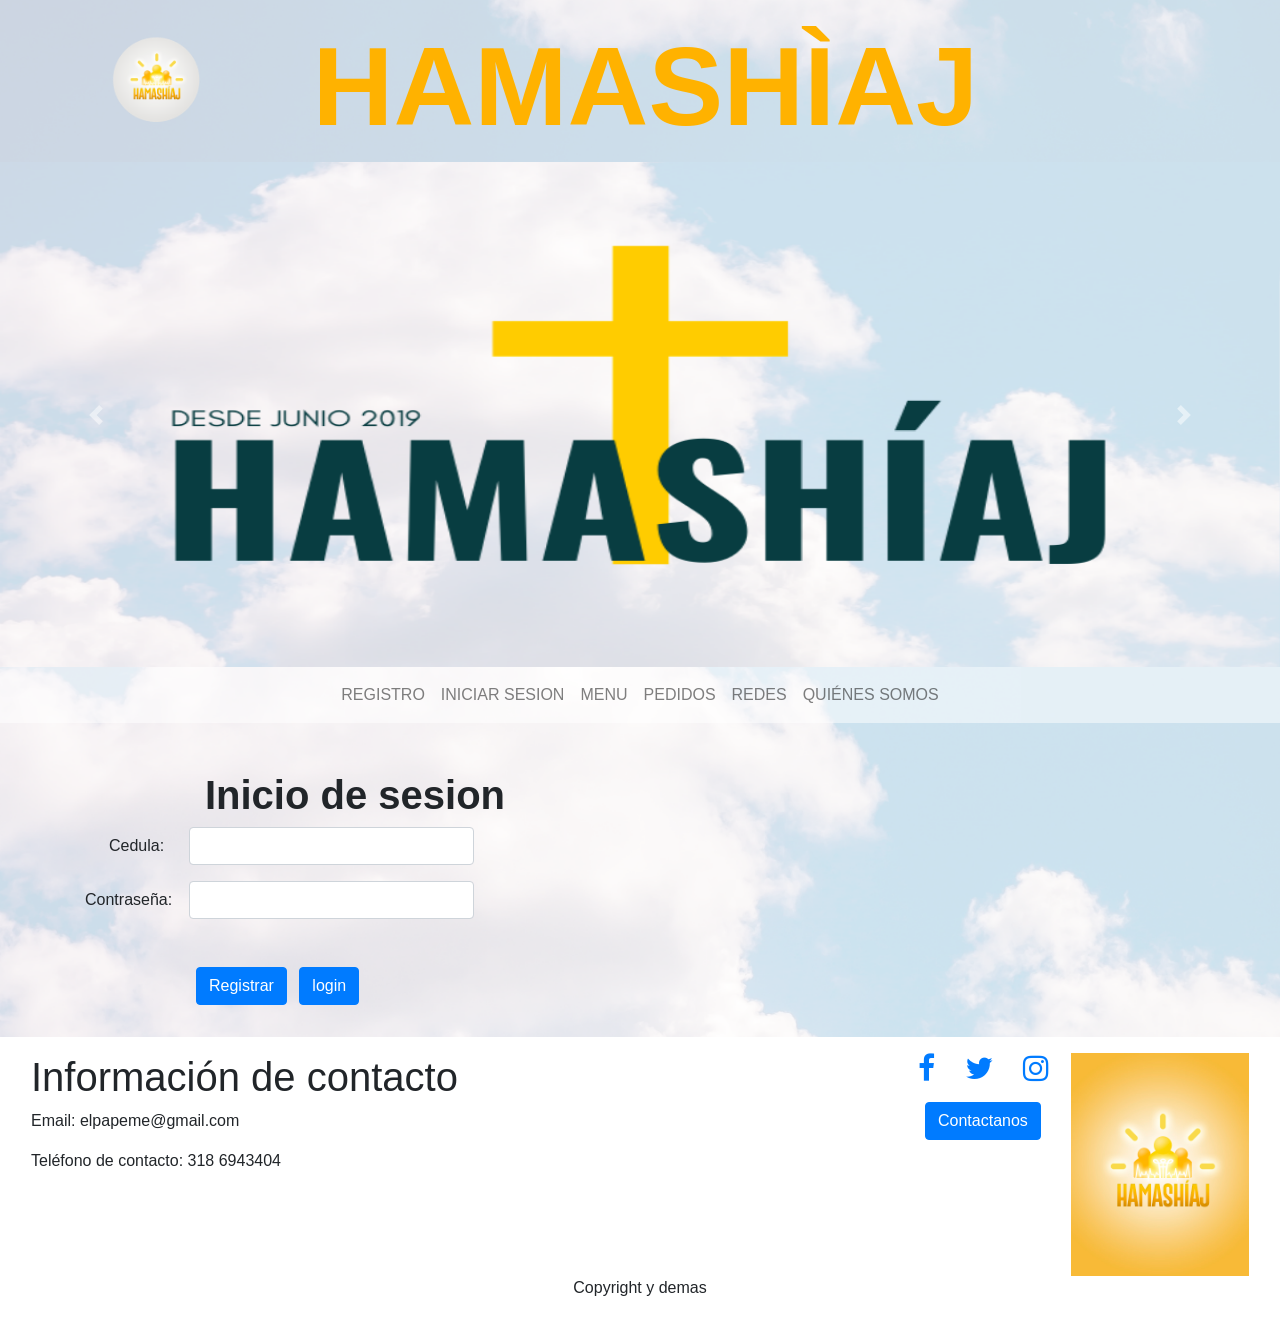
<file: html/inicioSesión.html>
<!DOCTYPE html>
<html lang="es" dir="ltr">

<head>
    <meta charset="utf-8">
    <link rel="stylesheet" href="https://stackpath.bootstrapcdn.com/bootstrap/4.5.2/css/bootstrap.min.css"
        integrity="sha384-JcKb8q3iqJ61gNV9KGb8thSsNjpSL0n8PARn9HuZOnIxN0hoP+VmmDGMN5t9UJ0Z" crossorigin="anonymous">
    <link rel="stylesheet" href="https://stackpath.bootstrapcdn.com/font-awesome/4.7.0/css/font-awesome.min.css">
    <link rel="stylesheet" type="text/css" href="../css/estilo.css">
    <title>HAMASHÌAJ</title>
</head>

<body>
  <header>
    <div class="container-fluid align-items-sm-center row logos">
      <div class="col-3 img-logo">
        <img src="../imagenes/logos/HAMASHIAJ LOGO CIRCULO.png" class="logo" alt="">
      </div>
      <div class="title-logo">
        <h2><b>HAMASHÌAJ</b></h2>
      </div>
    </div>
    <section class="banner">
      <div id="carouselExampleControls" class="carousel slide w-80px h-5 center" data-ride="carousel">
        <div class="carousel-inner">
          <div class="carousel-item active">
            <img src="../imagenes/logos/banner.png" class="d-block" alt="...">
          </div>
          <div class="carousel-item">
            <img src="../imagenes/logos/banner.png" class="d-block" alt="...">
          </div>
          <div class="carousel-item">
            <img src="../imagenes/logos/banner.png" class="d-block" alt="...">
          </div>
        </div>
        <a class="carousel-control-prev" href="#carouselExampleControls" role="button" data-slide="prev">
          <span class="carousel-control-prev-icon" aria-hidden="true"></span>
          <span class="sr-only">Previous</span>
        </a>
        <a class="carousel-control-next" href="#carouselExampleControls" role="button" data-slide="next">
          <span class="carousel-control-next-icon" aria-hidden="true"></span>
          <span class="sr-only">Next</span>
        </a>
      </div>
    </section>
    <!--- --->
    <nav class="navbar navbar-expand-lg navbar-light justify-content-space-around" style="background-color: rgba(255, 255, 255, 0.5);">
      <div class="collapse navbar-collapse menu m-auto" id="navbarSupportedContent">
        <ul class="navbar-nav m-auto">
          <li class="nav-item">
            <a class="nav-link" href="../html/registroUsuario.html">REGISTRO</a>
          </li>
          <li class="nav-item">
            <a class="nav-link" href="../html/inicioSesión.html">INICIAR SESION</a>
          </li>
          <li class="nav-item">
            <a class="nav-link" href="../index.html">MENU</a>
          </li>
          <li class="nav-item">
            <a class="nav-link" href="../html/pedidosUsuario.html">PEDIDOS</a>
          </li>
          <li class="nav-item">
            <a class="nav-link" href="#bajo">REDES</a>
          </li>
          <li class="nav-item">
            <a class="nav-link" href="../html/quienessomos.html">QUIÉNES SOMOS</a>
          </li>
        </ul>
      </div>
    </nav>
  </header>
    <div class="container">
        <div class="row">
            <div class="col-md-6 login ">
                <form action="">
                    <h1 class="text-center"><b>Inicio de sesion</b></h1>
                    <div class="form-group row">
                        <label for="" class="col-2 col-form-label ml-4">Cedula:</label>
                        <input type="text" class="form-control col-6">
                    </div>
                    <div class="form-group row">
                        <label for="" class="col-2 col-form-label">Contraseña: </label>
                        <input type="password" class="form-control col-6 ml-4">
                    </div>
                    <div class="container ml-5">
                        <button class="btn btn-primary ml-5" href = "registroUsuario.html" >Registrar</button>
                        <button class="btn btn-primary ml-2" href = "">login</button>
                    </div>
                </form>
            </div>
        </div>
    </div>
    <footer class="footer">
      <section id="bajo">
        <div class="container-fluid foter">
          <div class="row">
            <div class="col">
              <h1 class="page-header">
                Información de contacto
              </h1>
              <p>Email: elpapeme@gmail.com</p>
              <p>Teléfono de contacto: 318 6943404</p>
            </div>
            <div class="col-2">
              <ul class="icon">
                <li> <a href="https://web.facebook.com/COMIDAFAMILIAFE"> <i class="fa fa-facebook"></i> </a> </li>
                <li> <a href=""> <i class="fa fa-twitter"></i> </a> </li>
                <li> <a href="https://www.instagram.com/hamashiaj.food/?hl=es-la"> <i class="fa fa-instagram"></i> </a> </li>
              </ul>
              <div class="contact">
                <a href="https://api.whatsapp.com/send?phone=573186943404&text=Hola%20Elda%20y%20Freddy%20tengo%20inter%C3%A9s%20en%20hacer%20un%20pedido%20a%20domicilio,%20mi%20nombre%20es">
                  <button class="btn btn-primary"> Contactanos</button>
                </a>
              </div>
            </div>
            <div class="col-2">
              <img class="w-100" src="../imagenes/logos/HAMASHIAJ4.jpg" alt="">
            </div>
          </div>
          <div class="row">
            <div class="col-md-12">
              <p class="text-center text">
                Copyright y demas
              </p>
            </div>
          </div>
      </section>
    </footer>
    <script src="https://code.jquery.com/jquery-3.5.1.slim.min.js"
        integrity="sha384-DfXdz2htPH0lsSSs5nCTpuj/zy4C+OGpamoFVy38MVBnE+IbbVYUew+OrCXaRkfj"
        crossorigin="anonymous"></script>
    <script src="https://cdn.jsdelivr.net/npm/popper.js@1.16.1/dist/umd/popper.min.js"
        integrity="sha384-9/reFTGAW83EW2RDu2S0VKaIzap3H66lZH81PoYlFhbGU+6BZp6G7niu735Sk7lN"
        crossorigin="anonymous"></script>
    <script src="https://stackpath.bootstrapcdn.com/bootstrap/4.5.2/js/bootstrap.min.js"
        integrity="sha384-B4gt1jrGC7Jh4AgTPSdUtOBvfO8shuf57BaghqFfPlYxofvL8/KUEfYiJOMMV+rV"
        crossorigin="anonymous"></script>
</body>
</html>
</file>
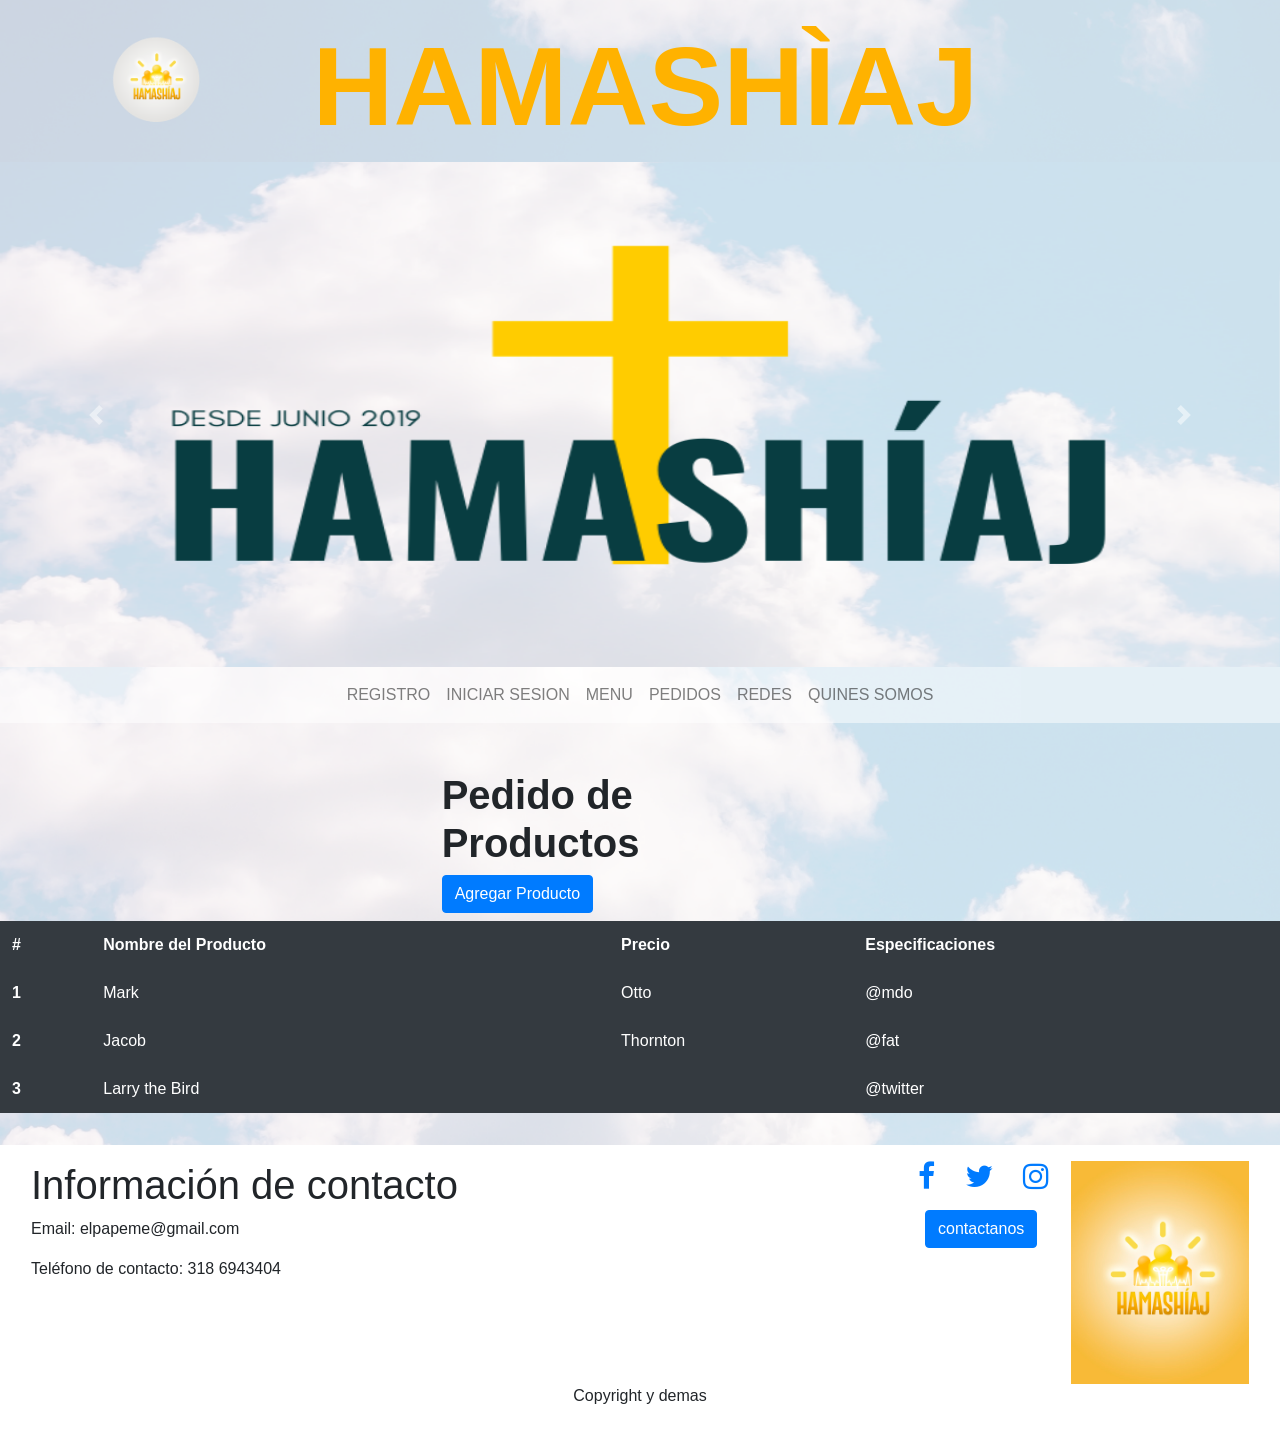
<file: html/lista.html>
<!DOCTYPE html>
<html lang="en" dir="ltr">

<head>
  <meta charset="utf-8">
  <meta name="viewport" content="width=device-width, initial-scale=1, shrink-to-fit=no">
  <link rel="stylesheet" href="https://stackpath.bootstrapcdn.com/bootstrap/4.5.2/css/bootstrap.min.css" integrity="sha384-JcKb8q3iqJ61gNV9KGb8thSsNjpSL0n8PARn9HuZOnIxN0hoP+VmmDGMN5t9UJ0Z" crossorigin="anonymous">
  <link rel="stylesheet" href="https://stackpath.bootstrapcdn.com/font-awesome/4.7.0/css/font-awesome.min.css">
  <link rel="stylesheet" type="text/css" href="../css/estilo.css">
  <title>HAMASHÌAJ</title>
</head>
<!--- --->

<body>
  <header>
    <div class="container-fluid align-items-sm-center row logos">
      <div class="col-3 img-logo">
        <img src="../imagenes/logos/HAMASHIAJ LOGO CIRCULO.png" class="logo" alt="">
      </div>
      <div class="title-logo">
        <h2><b>HAMASHÌAJ</b></h2>
      </div>
    </div>
    <section class="banner">
      <div id="carouselExampleControls" class="carousel slide w-80px h-5 center" data-ride="carousel">
        <div class="carousel-inner">
          <div class="carousel-item active">
            <img src="../imagenes/logos/banner.png" class="d-block" alt="...">
          </div>
          <div class="carousel-item">
            <img src="../imagenes/logos/banner.png" class="d-block" alt="...">
          </div>
          <div class="carousel-item">
            <img src="../imagenes/logos/banner.png" class="d-block" alt="...">
          </div>
        </div>
        <a class="carousel-control-prev" href="#carouselExampleControls" role="button" data-slide="prev">
          <span class="carousel-control-prev-icon" aria-hidden="true"></span>
          <span class="sr-only">Previous</span>
        </a>
        <a class="carousel-control-next" href="#carouselExampleControls" role="button" data-slide="next">
          <span class="carousel-control-next-icon" aria-hidden="true"></span>
          <span class="sr-only">Next</span>
        </a>
      </div>
    </section>
    <!--- --->
    <nav class="navbar navbar-expand-lg navbar-light justify-content-space-around" style="background-color: rgba(255, 255, 255, 0.5);">
      <div class="collapse navbar-collapse menu m-auto" id="navbarSupportedContent">
        <ul class="navbar-nav m-auto">
          <li class="nav-item">
            <a class="nav-link" href="#">REGISTRO</a>
          </li>
          <li class="nav-item">
            <a class="nav-link" href="inicioSesión.html">INICIAR SESION</a>
          </li>
          <li class="nav-item">
            <a class="nav-link" href="index.html">MENU</a>
          </li>
          <li class="nav-item">
            <a class="nav-link" href="lista.html">PEDIDOS</a>
          </li>
          <li class="nav-item">
            <a class="nav-link" href="#bajo">REDES</a>
          </li>
          <li class="nav-item">
            <a class="nav-link" href="registroEmpresa.html">QUINES SOMOS</a>
          </li>
        </ul>
      </div>
    </nav>
  </header>
  <section>
    <section class="container justify-content-center col-4 mt-5">
      <h1> <b>Pedido de Productos</b> </h1>
      <button type="button" class="btn btn-primary">Agregar Producto</button>
    </section>

    <table class="table table-borderless table-dark mt-2">
    <thead>
      <tr>
        <th scope="col">#</th>
        <th scope="col">Nombre del Producto</th>
        <th scope="col">Precio</th>
        <th scope="col">Especificaciones</th>
      </tr>
    </thead>
    <tbody>
      <tr>
        <th scope="row">1</th>
        <td>Mark</td>
        <td>Otto</td>
        <td>@mdo</td>
      </tr>
      <tr>
        <th scope="row">2</th>
        <td>Jacob</td>
        <td>Thornton</td>
        <td>@fat</td>
      </tr>
      <tr>
        <th scope="row">3</th>
        <td colspan="2">Larry the Bird</td>
        <td>@twitter</td>
      </tr>
    </tbody>
  </table>
  </section>
  <footer class="footer">
    <section id="bajo">
      <div class="container-fluid foter">
        <div class="row">
          <div class="col">
            <h1 class="page-header">
              Información de contacto
            </h1>
            <p>Email: elpapeme@gmail.com</p>
            <p>Teléfono de contacto: 318 6943404</p>
          </div>
          <div class="col-2">
            <ul class="icon">
              <li> <a href="https://web.facebook.com/COMIDAFAMILIAFE"> <i class="fa fa-facebook"></i> </a> </li>
              <li> <a href=""> <i class="fa fa-twitter"></i> </a> </li>
              <li> <a href="https://www.instagram.com/hamashiaj.food/?hl=es-la"> <i class="fa fa-instagram"></i> </a> </li>
            </ul>
            <div class="contact">
              <button class="btn btn-primary ">
                contactanos
              </button>
            </div>
          </div>
          <div class="col-2">
            <img class="w-100" src="../imagenes/logos/HAMASHIAJ4.jpg" alt="">
          </div>
        </div>
        <div class="row">
          <div class="col-md-12">
            <p class="text-center text">
              Copyright y demas
            </p>
          </div>
        </div>
    </section>
  </footer>
  <script src="https://code.jquery.com/jquery-3.5.1.slim.min.js" integrity="sha384-DfXdz2htPH0lsSSs5nCTpuj/zy4C+OGpamoFVy38MVBnE+IbbVYUew+OrCXaRkfj" crossorigin="anonymous"></script>
  <script src="https://cdn.jsdelivr.net/npm/popper.js@1.16.1/dist/umd/popper.min.js" integrity="sha384-9/reFTGAW83EW2RDu2S0VKaIzap3H66lZH81PoYlFhbGU+6BZp6G7niu735Sk7lN" crossorigin="anonymous"></script>
  <script src="https://stackpath.bootstrapcdn.com/bootstrap/4.5.2/js/bootstrap.min.js" integrity="sha384-B4gt1jrGC7Jh4AgTPSdUtOBvfO8shuf57BaghqFfPlYxofvL8/KUEfYiJOMMV+rV" crossorigin="anonymous"></script>
  </body>
</html>
</file>
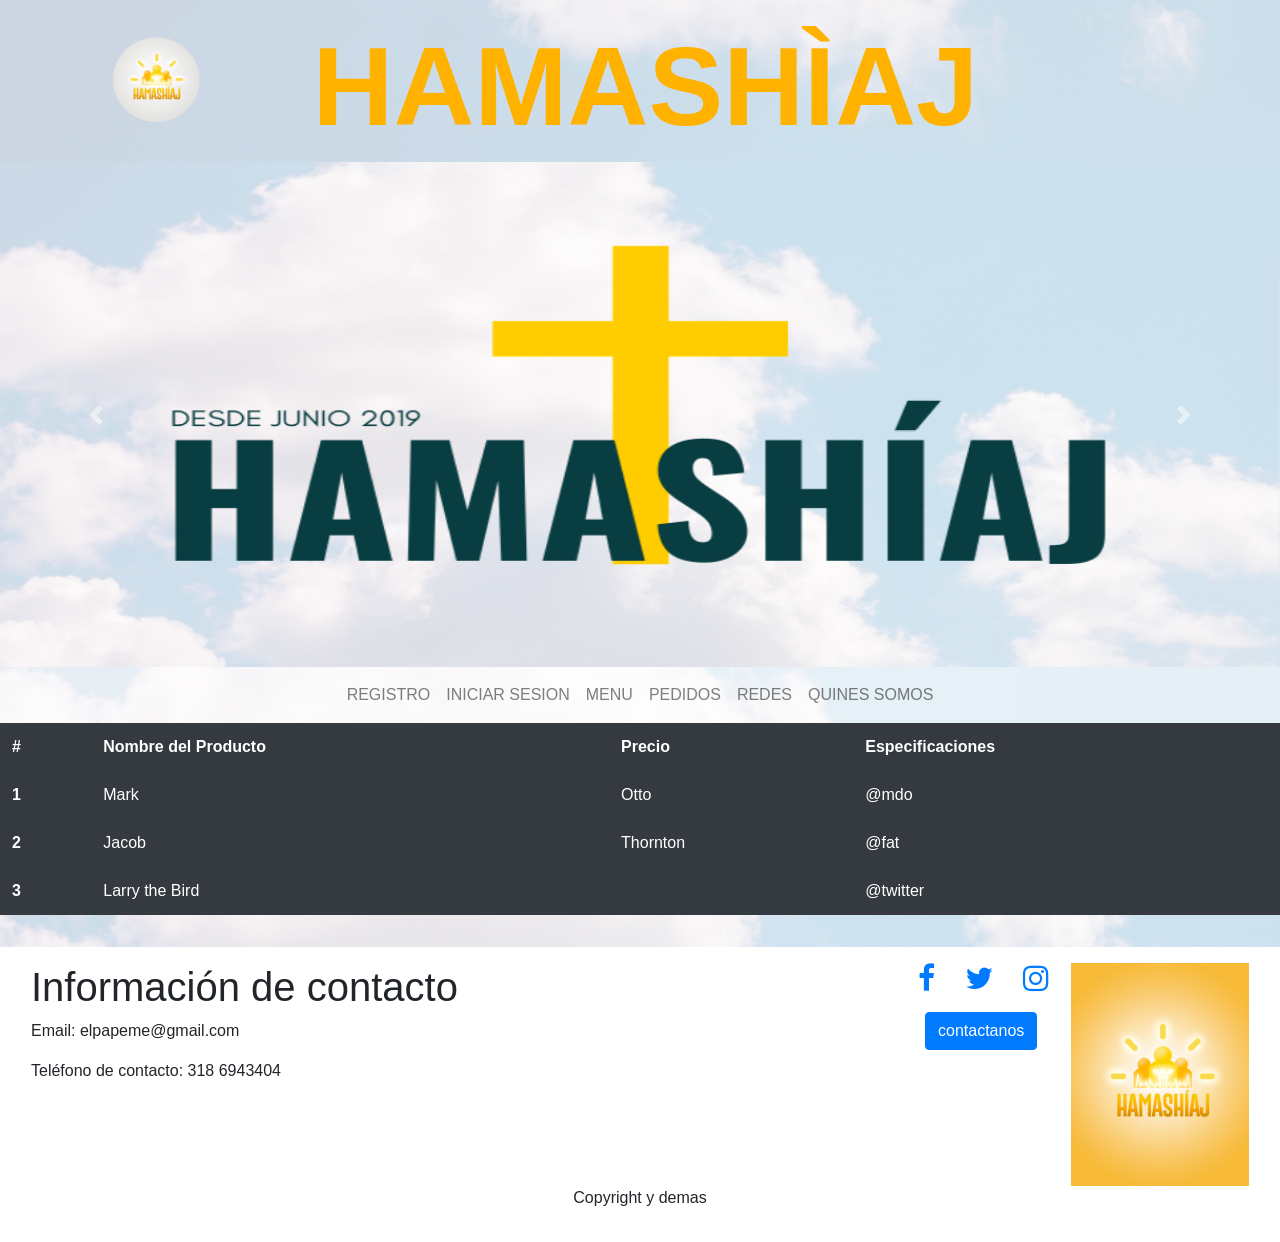
<file: html/pedidos.html>
<!DOCTYPE html>
<html lang="en" dir="ltr">

<head>
  <meta charset="utf-8">
  <meta name="viewport" content="width=device-width, initial-scale=1, shrink-to-fit=no">
  <link rel="stylesheet" href="https://stackpath.bootstrapcdn.com/bootstrap/4.5.2/css/bootstrap.min.css" integrity="sha384-JcKb8q3iqJ61gNV9KGb8thSsNjpSL0n8PARn9HuZOnIxN0hoP+VmmDGMN5t9UJ0Z" crossorigin="anonymous">
  <link rel="stylesheet" href="https://stackpath.bootstrapcdn.com/font-awesome/4.7.0/css/font-awesome.min.css">
  <link rel="stylesheet" type="text/css" href="../css/estilo.css">
  <title>HAMASHÌAJ</title>
</head>
<!--- --->

<body>
  <header>
    <div class="container-fluid align-items-sm-center row logos">
      <div class="col-3 img-logo">
        <img src="../imagenes/logos/HAMASHIAJ LOGO CIRCULO.png" class="logo" alt="">
      </div>
      <div class="title-logo">
        <h2><b>HAMASHÌAJ</b></h2>
      </div>
    </div>
    <section class="banner">
      <div id="carouselExampleControls" class="carousel slide w-80px h-5 center" data-ride="carousel">
        <div class="carousel-inner">
          <div class="carousel-item active">
            <img src="../imagenes/logos/banner.png" class="d-block" alt="...">
          </div>
          <div class="carousel-item">
            <img src="../imagenes/logos/banner.png" class="d-block" alt="...">
          </div>
          <div class="carousel-item">
            <img src="../imagenes/logos/banner.png" class="d-block" alt="...">
          </div>
        </div>
        <a class="carousel-control-prev" href="#carouselExampleControls" role="button" data-slide="prev">
          <span class="carousel-control-prev-icon" aria-hidden="true"></span>
          <span class="sr-only">Previous</span>
        </a>
        <a class="carousel-control-next" href="#carouselExampleControls" role="button" data-slide="next">
          <span class="carousel-control-next-icon" aria-hidden="true"></span>
          <span class="sr-only">Next</span>
        </a>
      </div>
    </section>
    <!--- --->
    <nav class="navbar navbar-expand-lg navbar-light justify-content-space-around" style="background-color: rgba(255, 255, 255, 0.5);">
      <div class="collapse navbar-collapse menu m-auto" id="navbarSupportedContent">
        <ul class="navbar-nav m-auto">
          <li class="nav-item">
            <a class="nav-link" href="#">REGISTRO</a>
          </li>
          <li class="nav-item">
            <a class="nav-link" href="#">INICIAR SESION</a>
          </li>
          <li class="nav-item">
            <a class="nav-link" href="index.html">MENU</a>
          </li>
          <li class="nav-item">
            <a class="nav-link" href="pedidos.html">PEDIDOS</a>
          </li>
          <li class="nav-item">
            <a class="nav-link" href="#">REDES</a>
          </li>
          <li class="nav-item">
            <a class="nav-link" href="#">QUINES SOMOS</a>
          </li>
        </ul>
      </div>
    </nav>
  </header>
  <section>
    <table class="table table-borderless table-dark">
    <thead>
      <tr>
        <th scope="col">#</th>
        <th scope="col">Nombre del Producto</th>
        <th scope="col">Precio</th>
        <th scope="col">Especificaciones</th>
      </tr>
    </thead>
    <tbody>
      <tr>
        <th scope="row">1</th>
        <td>Mark</td>
        <td>Otto</td>
        <td>@mdo</td>
      </tr>
      <tr>
        <th scope="row">2</th>
        <td>Jacob</td>
        <td>Thornton</td>
        <td>@fat</td>
      </tr>
      <tr>
        <th scope="row">3</th>
        <td colspan="2">Larry the Bird</td>
        <td>@twitter</td>
      </tr>
    </tbody>
  </table>
  </section>
  <footer class="footer">
    <section id="bajo">
      <div class="container-fluid foter">
        <div class="row">
          <div class="col">
            <h1 class="page-header">
              Información de contacto
            </h1>
            <p>Email: elpapeme@gmail.com</p>
            <p>Teléfono de contacto: 318 6943404</p>
          </div>
          <div class="col-2">
            <ul class="icon">
              <li> <a href="https://web.facebook.com/COMIDAFAMILIAFE"> <i class="fa fa-facebook"></i> </a> </li>
              <li> <a href=""> <i class="fa fa-twitter"></i> </a> </li>
              <li> <a href="https://www.instagram.com/hamashiaj.food/?hl=es-la"> <i class="fa fa-instagram"></i> </a> </li>
            </ul>
            <div class="contact">
              <button class="btn btn-primary ">
                contactanos
              </button>
            </div>
          </div>
          <div class="col-2">
            <img class="w-100" src="../imagenes/logos/HAMASHIAJ4.jpg" alt="">
          </div>
        </div>
        <div class="row">
          <div class="col-md-12">
            <p class="text-center text">
              Copyright y demas
            </p>
          </div>
        </div>
    </section>
  </footer>
  <script src="https://code.jquery.com/jquery-3.5.1.slim.min.js" integrity="sha384-DfXdz2htPH0lsSSs5nCTpuj/zy4C+OGpamoFVy38MVBnE+IbbVYUew+OrCXaRkfj" crossorigin="anonymous"></script>
  <script src="https://cdn.jsdelivr.net/npm/popper.js@1.16.1/dist/umd/popper.min.js" integrity="sha384-9/reFTGAW83EW2RDu2S0VKaIzap3H66lZH81PoYlFhbGU+6BZp6G7niu735Sk7lN" crossorigin="anonymous"></script>
  <script src="https://stackpath.bootstrapcdn.com/bootstrap/4.5.2/js/bootstrap.min.js" integrity="sha384-B4gt1jrGC7Jh4AgTPSdUtOBvfO8shuf57BaghqFfPlYxofvL8/KUEfYiJOMMV+rV" crossorigin="anonymous"></script>
  </body>
</html>
</file>
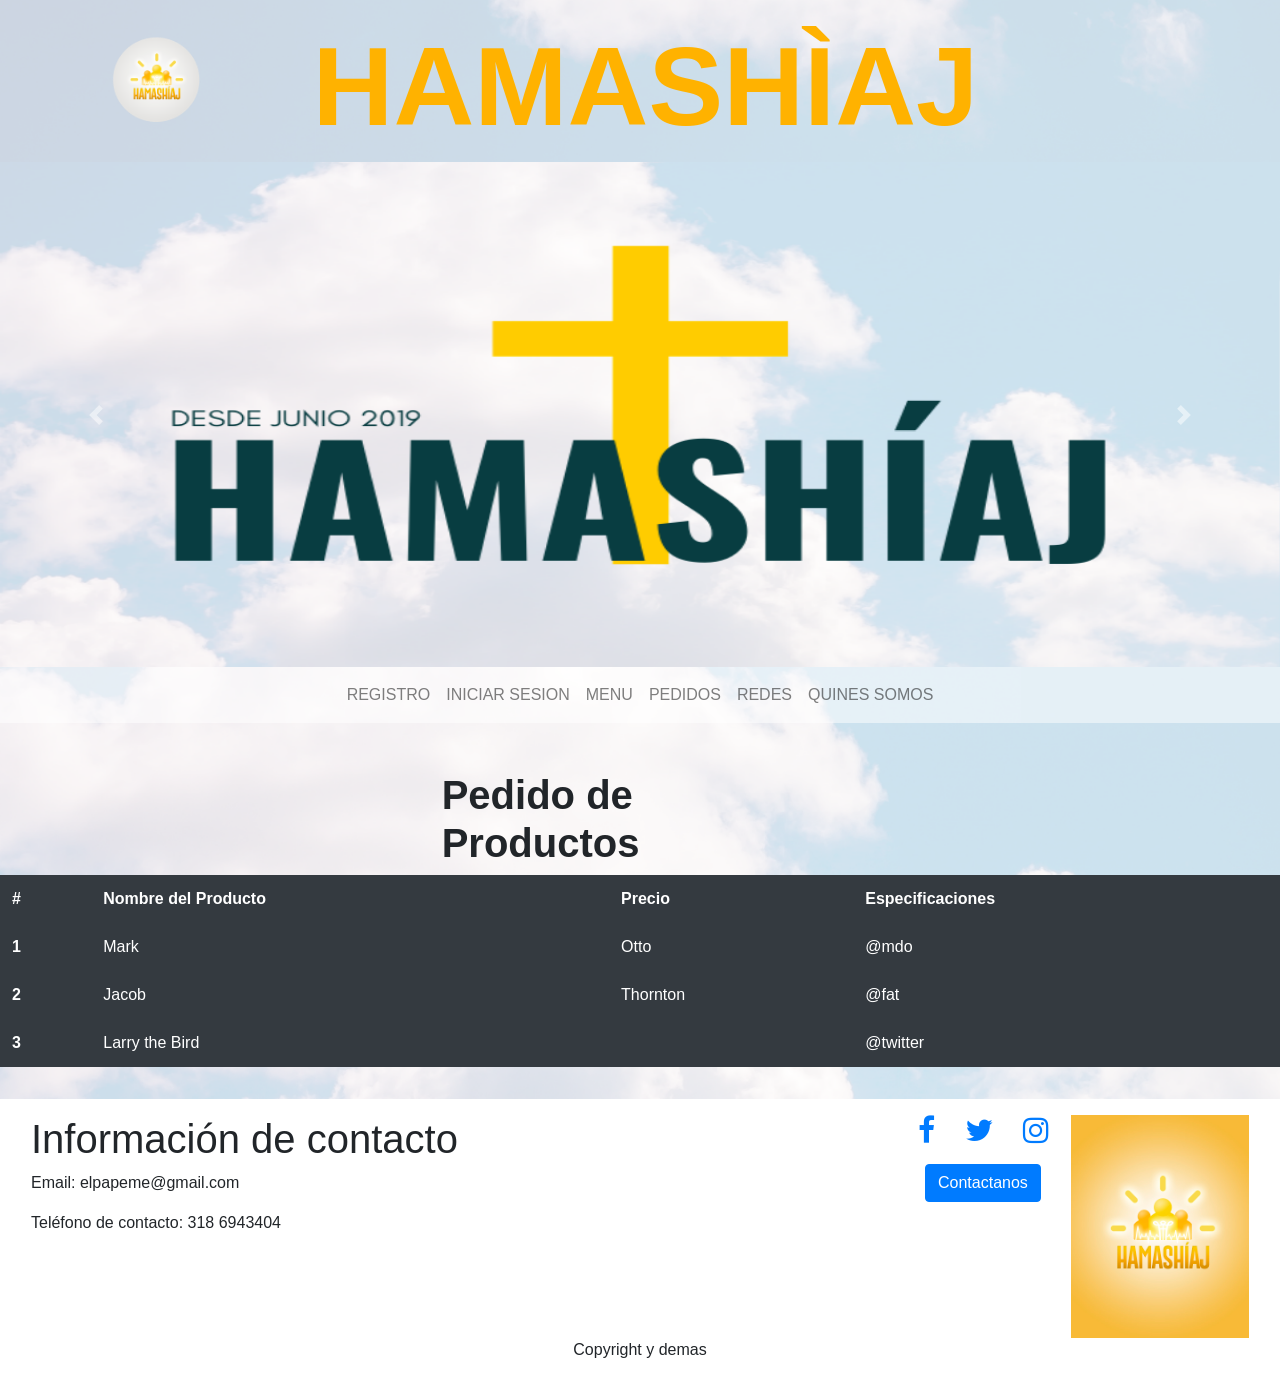
<file: html/pedidosUsuario.html>
<!DOCTYPE html>
<html lang="en" dir="ltr">

<head>
  <meta charset="utf-8">
  <meta name="viewport" content="width=device-width, initial-scale=1, shrink-to-fit=no">
  <link rel="stylesheet" href="https://stackpath.bootstrapcdn.com/bootstrap/4.5.2/css/bootstrap.min.css" integrity="sha384-JcKb8q3iqJ61gNV9KGb8thSsNjpSL0n8PARn9HuZOnIxN0hoP+VmmDGMN5t9UJ0Z" crossorigin="anonymous">
  <link rel="stylesheet" href="https://stackpath.bootstrapcdn.com/font-awesome/4.7.0/css/font-awesome.min.css">
  <link rel="stylesheet" type="text/css" href="../css/estilo.css">
  <title>HAMASHÌAJ</title>
</head>
<!--- --->

<body>
  <header>
    <div class="container-fluid align-items-sm-center row logos">
      <div class="col-3 img-logo">
        <img src="../imagenes/logos/HAMASHIAJ LOGO CIRCULO.png" class="logo" alt="">
      </div>
      <div class="title-logo">
        <h2><b>HAMASHÌAJ</b></h2>
      </div>
    </div>
    <section class="banner">
      <div id="carouselExampleControls" class="carousel slide w-80px h-5 center" data-ride="carousel">
        <div class="carousel-inner">
          <div class="carousel-item active">
            <img src="../imagenes/logos/banner.png" class="d-block" alt="...">
          </div>
          <div class="carousel-item">
            <img src="../imagenes/logos/banner.png" class="d-block" alt="...">
          </div>
          <div class="carousel-item">
            <img src="../imagenes/logos/banner.png" class="d-block" alt="...">
          </div>
        </div>
        <a class="carousel-control-prev" href="#carouselExampleControls" role="button" data-slide="prev">
          <span class="carousel-control-prev-icon" aria-hidden="true"></span>
          <span class="sr-only">Previous</span>
        </a>
        <a class="carousel-control-next" href="#carouselExampleControls" role="button" data-slide="next">
          <span class="carousel-control-next-icon" aria-hidden="true"></span>
          <span class="sr-only">Next</span>
        </a>
      </div>
    </section>
    <!--- --->
    <nav class="navbar navbar-expand-lg navbar-light justify-content-space-around" style="background-color: rgba(255, 255, 255, 0.5);">
      <div class="collapse navbar-collapse menu m-auto" id="navbarSupportedContent">
        <ul class="navbar-nav m-auto">
          <li class="nav-item">
            <a class="nav-link" href="#">REGISTRO</a>
          </li>
          <li class="nav-item">
            <a class="nav-link" href="../html/inicioSesión.html">INICIAR SESION</a>
          </li>
          <li class="nav-item">
            <a class="nav-link" href="../index.html">MENU</a>
          </li>
          <li class="nav-item">
            <a class="nav-link" href="../html/pedidosUsuario.html">PEDIDOS</a>
          </li>
          <li class="nav-item">
            <a class="nav-link" href="#bajo">REDES</a>
          </li>
          <li class="nav-item">
            <a class="nav-link" href="../html/quienessomos.html">QUINES SOMOS</a>
          </li>
        </ul>
      </div>
    </nav>
  </header>
  <section>
    <section class="container justify-content-center col-4 mt-5">
      <h1> <b>Pedido de Productos</b> </h1>
    </section>

    <table class="table table-borderless table-dark mt-2">
    <thead>
      <tr>
        <th scope="col">#</th>
        <th scope="col">Nombre del Producto</th>
        <th scope="col">Precio</th>
        <th scope="col">Especificaciones</th>
      </tr>
    </thead>
    <tbody>
      <tr>
        <th scope="row">1</th>
        <td>Mark</td>
        <td>Otto</td>
        <td>@mdo</td>
      </tr>
      <tr>
        <th scope="row">2</th>
        <td>Jacob</td>
        <td>Thornton</td>
        <td>@fat</td>
      </tr>
      <tr>
        <th scope="row">3</th>
        <td colspan="2">Larry the Bird</td>
        <td>@twitter</td>
      </tr>
    </tbody>
  </table>
  </section>
  <footer class="footer">
    <section id="bajo">
      <div class="container-fluid foter">
        <div class="row">
          <div class="col">
            <h1 class="page-header">
              Información de contacto
            </h1>
            <p>Email: elpapeme@gmail.com</p>
            <p>Teléfono de contacto: 318 6943404</p>
          </div>
          <div class="col-2">
            <ul class="icon">
              <li> <a href="https://web.facebook.com/COMIDAFAMILIAFE"> <i class="fa fa-facebook"></i> </a> </li>
              <li> <a href=""> <i class="fa fa-twitter"></i> </a> </li>
              <li> <a href="https://www.instagram.com/hamashiaj.food/?hl=es-la"> <i class="fa fa-instagram"></i> </a> </li>
            </ul>
            <div class="contact">
              <a href="https://api.whatsapp.com/send?phone=573186943404&text=Hola%20Elda%20y%20Freddy%20tengo%20inter%C3%A9s%20en%20hacer%20un%20pedido%20a%20domicilio,%20mi%20nombre%20es">
                <button class="btn btn-primary"> Contactanos</button>
              </a>
            </div>
          </div>
          <div class="col-2">
            <img class="w-100" src="../imagenes/logos/HAMASHIAJ4.jpg" alt="">
          </div>
        </div>
        <div class="row">
          <div class="col-md-12">
            <p class="text-center text">
              Copyright y demas
            </p>
          </div>
        </div>
    </section>
  </footer>
  <script src="https://code.jquery.com/jquery-3.5.1.slim.min.js" integrity="sha384-DfXdz2htPH0lsSSs5nCTpuj/zy4C+OGpamoFVy38MVBnE+IbbVYUew+OrCXaRkfj" crossorigin="anonymous"></script>
  <script src="https://cdn.jsdelivr.net/npm/popper.js@1.16.1/dist/umd/popper.min.js" integrity="sha384-9/reFTGAW83EW2RDu2S0VKaIzap3H66lZH81PoYlFhbGU+6BZp6G7niu735Sk7lN" crossorigin="anonymous"></script>
  <script src="https://stackpath.bootstrapcdn.com/bootstrap/4.5.2/js/bootstrap.min.js" integrity="sha384-B4gt1jrGC7Jh4AgTPSdUtOBvfO8shuf57BaghqFfPlYxofvL8/KUEfYiJOMMV+rV" crossorigin="anonymous"></script>
  </body>
</html>
</file>
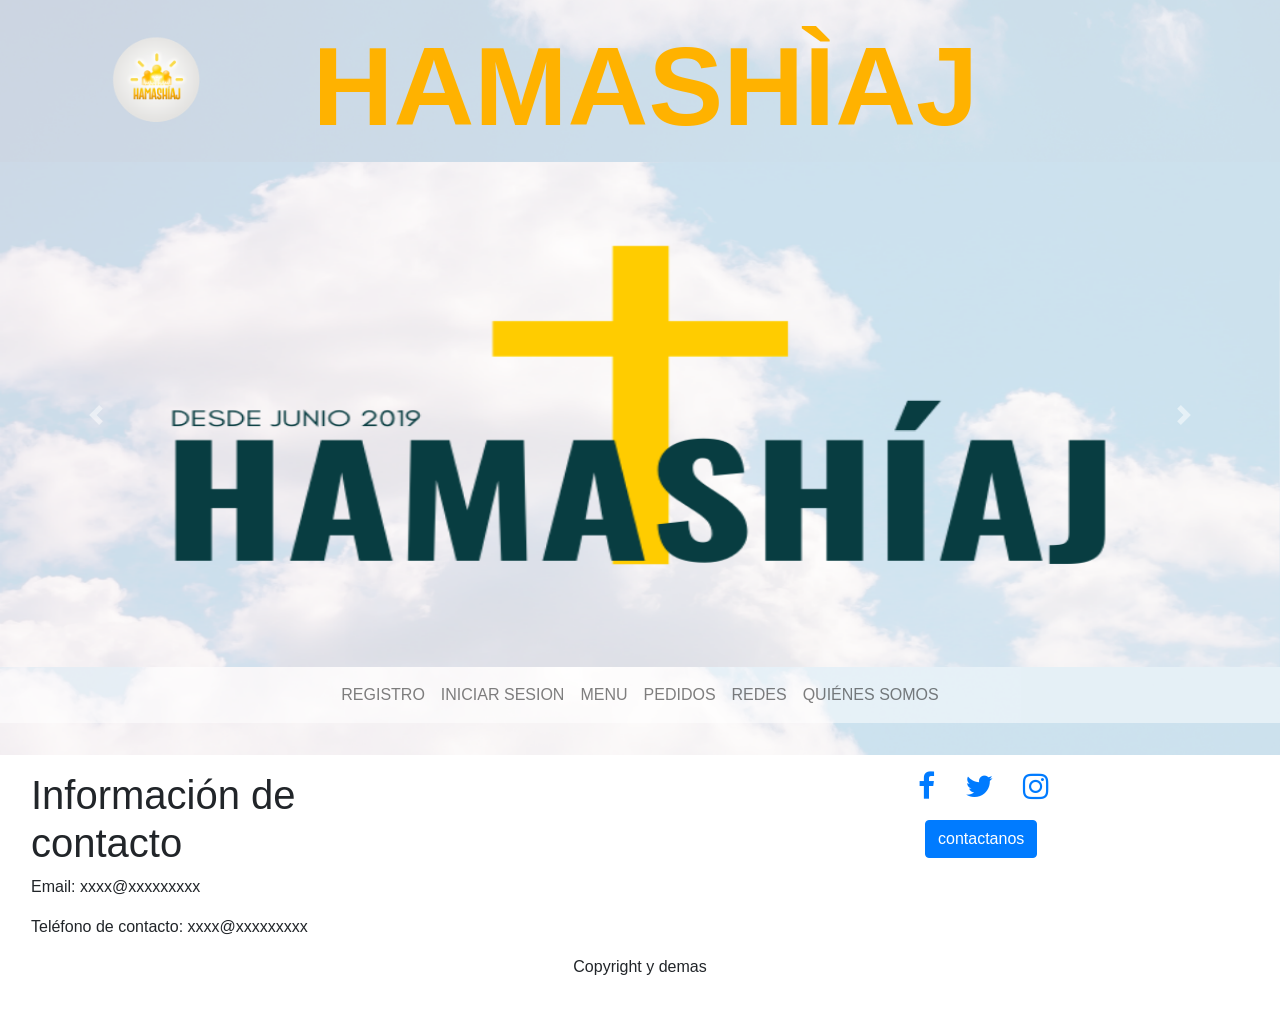
<file: html/productos.html>
<!DOCTYPE html>
<html lang="es" dir="ltr">

<head>
  <meta charset="utf-8">
  <link rel="stylesheet" href="https://stackpath.bootstrapcdn.com/bootstrap/4.5.2/css/bootstrap.min.css"
    integrity="sha384-JcKb8q3iqJ61gNV9KGb8thSsNjpSL0n8PARn9HuZOnIxN0hoP+VmmDGMN5t9UJ0Z" crossorigin="anonymous">
  <link rel="stylesheet" href="https://stackpath.bootstrapcdn.com/font-awesome/4.7.0/css/font-awesome.min.css">
  <link rel="stylesheet" type="text/css" href="../css/estilo.css">
  <title>HAMASHÌAJ</title>
</head>

<body>
  <header>
    <div class="container-fluid align-items-sm-center row logos">
      <div class="col-3 img-logo">
        <img src="../imagenes/logos/HAMASHIAJ LOGO CIRCULO.png" class="logo" alt="">
      </div>
      <div class="title-logo">
        <h2><b>HAMASHÌAJ</b></h2>
      </div>
    </div>
    <section class="banner">
      <div id="carouselExampleControls" class="carousel slide w-80px h-5 center" data-ride="carousel">
        <div class="carousel-inner">
          <div class="carousel-item active">
            <img src="../imagenes/logos/banner.png" class="d-block" alt="...">
          </div>
          <div class="carousel-item">
            <img src="../imagenes/logos/banner.png" class="d-block" alt="...">
          </div>
          <div class="carousel-item">
            <img src="../imagenes/logos/banner.png" class="d-block" alt="...">
          </div>
        </div>
        <a class="carousel-control-prev" href="#carouselExampleControls" role="button" data-slide="prev">
          <span class="carousel-control-prev-icon" aria-hidden="true"></span>
          <span class="sr-only">Previous</span>
        </a>
        <a class="carousel-control-next" href="#carouselExampleControls" role="button" data-slide="next">
          <span class="carousel-control-next-icon" aria-hidden="true"></span>
          <span class="sr-only">Next</span>
        </a>
      </div>
    </section>
    <!--- --->
    <nav class="navbar navbar-expand-lg navbar-light justify-content-space-around" style="background-color: rgba(255, 255, 255, 0.5);">
      <div class="collapse navbar-collapse menu m-auto" id="navbarSupportedContent">
        <ul class="navbar-nav m-auto">
          <li class="nav-item">
            <a class="nav-link" href="#">REGISTRO</a>
          </li>
          <li class="nav-item">
            <a class="nav-link" href="../html/inicioSesión.html">INICIAR SESION</a>
          </li>
          <li class="nav-item">
            <a class="nav-link" href="../index.html">MENU</a>
          </li>
          <li class="nav-item">
            <a class="nav-link" href="../html/pedidosUsuario.html">PEDIDOS</a>
          </li>
          <li class="nav-item">
            <a class="nav-link" href="#bajo">REDES</a>
          </li>
          <li class="nav-item">
            <a class="nav-link" href="../html/quienessomos.html">QUIÉNES SOMOS</a>
          </li>
        </ul>
      </div>
    </nav>
  </header>




  <footer class="footer">


    <div class="container-fluid foter">
      <div class="row">
        <div class="col-md-4">
          <h1 class="page-header">

            Información de contacto

          </h1>
          <p>Email: xxxx@xxxxxxxxx</p>

          <p>Teléfono de contacto: xxxx@xxxxxxxxx</p>


        </div>



        <div class="col-md-4 offset-md-4 ">
          <ul class="icon">

            <li> <a href=""> <i class="fa fa-facebook"></i> </a> </li>
            <li> <a href=""> <i class="fa fa-twitter"></i> </a> </li>
            <li> <a href=""> <i class="fa fa-instagram"></i> </a> </li>


          </ul>
          <div class="contact">
            <button class="btn btn-primary ">
              contactanos

            </button>
          </div>
        </div>


      </div>






      <div class="row">

        <div class="col-md-12">

          <p class="text-center text">

            Copyright y demas
          </p>


        </div>
      </div>



  </footer>



  <script src="https://code.jquery.com/jquery-3.5.1.slim.min.js"
    integrity="sha384-DfXdz2htPH0lsSSs5nCTpuj/zy4C+OGpamoFVy38MVBnE+IbbVYUew+OrCXaRkfj"
    crossorigin="anonymous"></script>
  <script src="https://cdn.jsdelivr.net/npm/popper.js@1.16.1/dist/umd/popper.min.js"
    integrity="sha384-9/reFTGAW83EW2RDu2S0VKaIzap3H66lZH81PoYlFhbGU+6BZp6G7niu735Sk7lN"
    crossorigin="anonymous"></script>
  <script src="https://stackpath.bootstrapcdn.com/bootstrap/4.5.2/js/bootstrap.min.js"
    integrity="sha384-B4gt1jrGC7Jh4AgTPSdUtOBvfO8shuf57BaghqFfPlYxofvL8/KUEfYiJOMMV+rV"
    crossorigin="anonymous"></script>
</body>

</html>
</file>
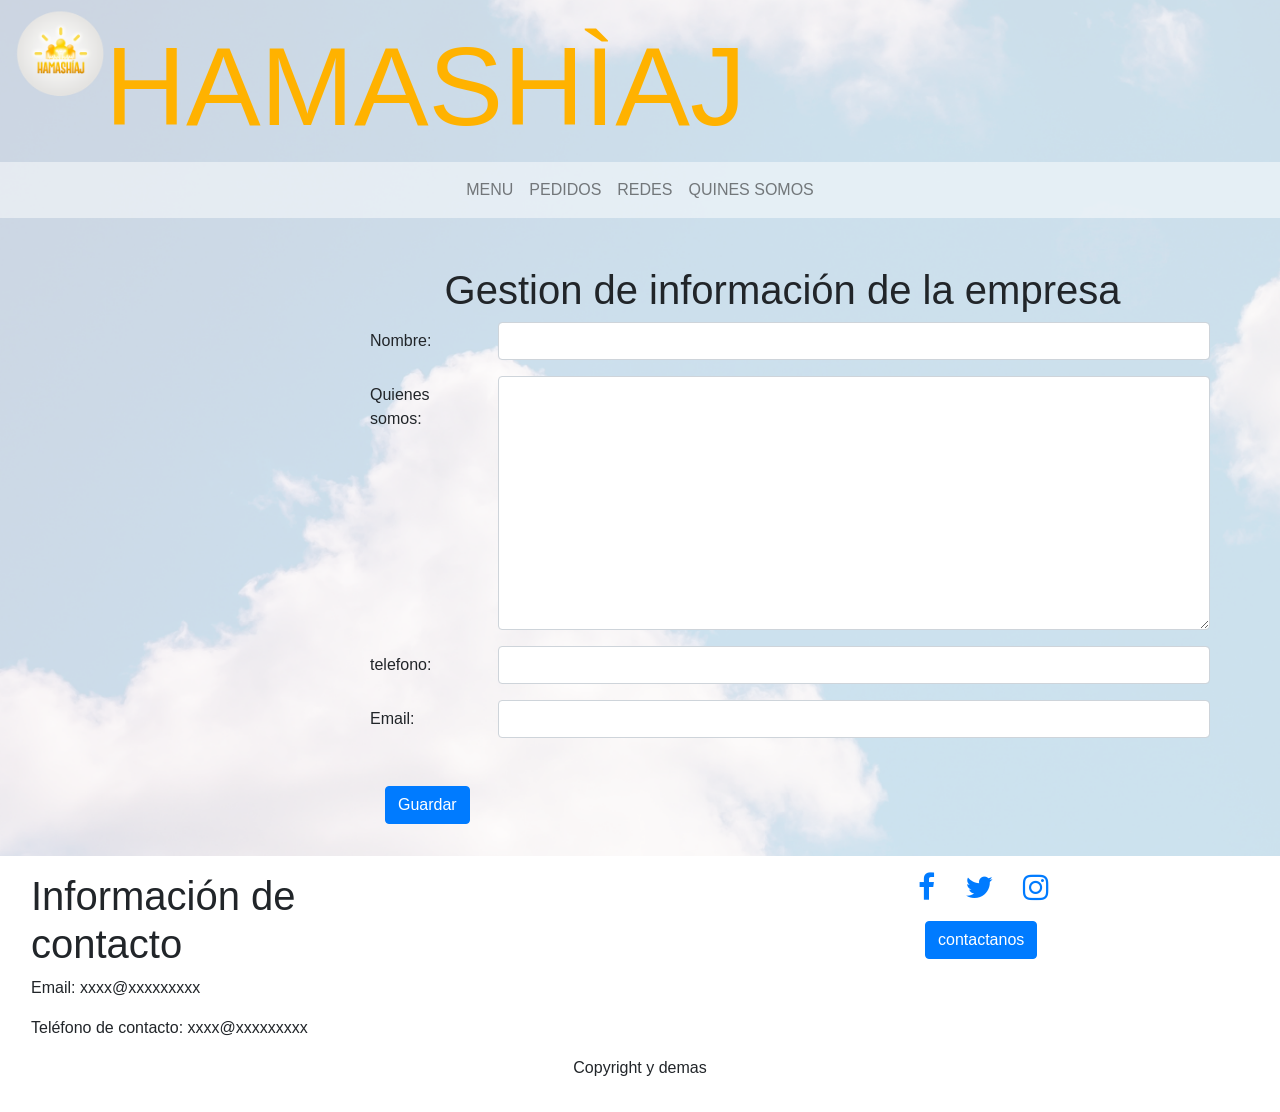
<file: html/registro.html>
<!DOCTYPE html>
<html lang="es" dir="ltr">

<head>
    <meta charset="utf-8">
    <link rel="stylesheet" href="https://stackpath.bootstrapcdn.com/bootstrap/4.5.2/css/bootstrap.min.css"
        integrity="sha384-JcKb8q3iqJ61gNV9KGb8thSsNjpSL0n8PARn9HuZOnIxN0hoP+VmmDGMN5t9UJ0Z" crossorigin="anonymous">
    <link rel="stylesheet" href="https://stackpath.bootstrapcdn.com/font-awesome/4.7.0/css/font-awesome.min.css">
    <link rel="stylesheet" type="text/css" href="../css/estilo.css">
    <title>HAMASHÌAJ</title>
</head>

<body>
    <header>
        <div class="container-fluid logos">
            <div class="img-logo">
                <img src="../imagenes/logos/HAMASHIAJ LOGO CIRCULO.png" class="logo" alt="">

            </div>

            <div class="title-logo">
                <h2>HAMASHÌAJ</h2>
            </div>
        </div>

        <nav class="navbar navbar-expand-lg navbar-light justify-content-space-around"
            style="background-color: rgba(255, 255, 255, 0.5);">
            <div class="collapse navbar-collapse" id="navbarSupportedContent">
                <ul class="navbar-nav m-auto">
                    <li class="nav-item">
                        <a class="nav-link" href="#">MENU</a>
                    </li>
                    <li class="nav-item">
                        <a class="nav-link" href="#">PEDIDOS</a>
                    </li>
                    <li class="nav-item">
                        <a class="nav-link" href="#">REDES</a>
                    </li>
                    <li class="nav-item">
                        <a class="nav-link" href="#">QUINES SOMOS</a>
                    </li>
                </ul>
            </div>
        </nav>
    </header>

    <div class="container">

        
        <div class="row">
            <aside class="col-md-3">



            </aside>






            <div class="col-md-9">
                <form action=""><h1 class="text-center">Gestion de información de la empresa</h1>
                    <div class="form-group row">
                        <label for="" class="col-2 col-form-label">Nombre:</label>
                        <input type="text" class="form-control col-10">




                    </div>


                    <div class="form-group row">
                        <label for="" class="col-2 col-form-label">Quienes somos:</label>
                        <textarea name="" class="form-control col-10" id="" cols="30" rows="10"></textarea>





                    </div>


                    <div class="form-group row">
                        <label for="" class="col-2 col-form-label">telefono:</label>
                        <input type="number" class="form-control col-10">




                    </div>


                    <div class="form-group row">
                        <label for="" class="col-2 col-form-label">Email:</label>
                        <input type="number" class="form-control col-10">




                    </div>






                </form>


                <div class="container">
                    <button class="btn btn-primary">Guardar</button>
                </div>



            </div>





        </div>



    </div>








    <footer class="footer">


        <div class="container-fluid foter">
            <div class="row">
                <div class="col-md-4">
                    <h1 class="page-header">

                        Información de contacto

                    </h1>
                    <p>Email: xxxx@xxxxxxxxx</p>

                    <p>Teléfono de contacto: xxxx@xxxxxxxxx</p>


                </div>



                <div class="col-md-4 offset-md-4 ">
                    <ul class="icon">

                        <li> <a href=""> <i class="fa fa-facebook"></i> </a> </li>
                        <li> <a href=""> <i class="fa fa-twitter"></i> </a> </li>
                        <li> <a href=""> <i class="fa fa-instagram"></i> </a> </li>


                    </ul>
                    <div class="contact">
                        <button class="btn btn-primary ">
                            contactanos

                        </button>
                    </div>
                </div>


            </div>






            <div class="row">

                <div class="col-md-12">

                    <p class="text-center text">

                        Copyright y demas
                    </p>


                </div>
            </div>



    </footer>



    <script src="https://code.jquery.com/jquery-3.5.1.slim.min.js"
        integrity="sha384-DfXdz2htPH0lsSSs5nCTpuj/zy4C+OGpamoFVy38MVBnE+IbbVYUew+OrCXaRkfj"
        crossorigin="anonymous"></script>
    <script src="https://cdn.jsdelivr.net/npm/popper.js@1.16.1/dist/umd/popper.min.js"
        integrity="sha384-9/reFTGAW83EW2RDu2S0VKaIzap3H66lZH81PoYlFhbGU+6BZp6G7niu735Sk7lN"
        crossorigin="anonymous"></script>
    <script src="https://stackpath.bootstrapcdn.com/bootstrap/4.5.2/js/bootstrap.min.js"
        integrity="sha384-B4gt1jrGC7Jh4AgTPSdUtOBvfO8shuf57BaghqFfPlYxofvL8/KUEfYiJOMMV+rV"
        crossorigin="anonymous"></script>
</body>

</html>
</file>
<file: css/estilo.css>
.logo {
  width: 90px;
  height: 110px;
}

#logo li {
  list-style-type: none;
  justify-content: center;
  display: inline;
}

body {
  margin: 0;
  font-family: 'Didact Gothic', sans-serif;
  background-image: url("../imagenes/fondo/5.png");
  background-repeat: no-repeat;
  Background-size: cover;
  background-attachment: fixed;
}

h2 {
  /*display: contents;*/
  font-size: 7em;
  font-family: 'Fjalla One', sans-serif;
  /*margin-left: 0;*/
  color: #FFB200;
}

.menu{
  display:block!important;
}

.title-logo{
  text-align: center!important;
}

.img-logo{
  text-align: center;
}
.logos {
  display: flex;
  flex-direction: row;
}

.logos .title-logo {
  padding-top: 20px;
}

.footer {
  margin-top: 2em;
  background: white;
  padding: 1em;
}

.footer .row .text {
  padding-bottom: 0px;
}

.icon {
  display: flex;
}

.icon li {
  list-style: none;
  margin: 0 15px;
}
.icon li .fa {
  font-size: 30px;
  transition: .6s;
}

.contact {
padding-left: 62px;
}

#cambio-img:hover{
  background-image:url("../imagenes/fondo/5.png");
}
.banner {
  width: 100%;
  overflow: hidden;
}
.banner img {
  width: 100%;
  height: 505px;
}
.etiqueta{
  position: relative;
}
/* posicion a donde quiere que quede la etiqueta */
.etiqueta p{
  position: absolute;
  top: -87px;
  left: 0;
  z-index: 1;
  font-size: 50px;
  background-color: white;
  font-family: 'Fjalla One', sans-serif;
  color: #FFB200;
}
.container{
  margin-top: 3em !important;
}
.banner2{
  position: relative;
}
.banner2{
  position: absolute;
  left: 5%;
  z-index:4;
}
#Comida{
  width: 70vw;
  height: auto;
}
#otro_banner{
  width: 10vw;
  height: auto;
}
/*#label !important{
  border-style: solid;
  border-width: 5px;
}*/
#Harburguesas, #Sandiwch, #picadas, #empaque, #otro_banner {
  border-style: outset;
}

li a:hover {
  background-color: orange;
}

.articulo{
  margin: 60px 120px;
  font-size: 20px;
}
.articulo p{
  margin-top: 50px;
  font-size: 20px;
}
h3{
  font-family: helvetica, arial, sans-serif;
  margin-bottom: 50px;
  font-size: 3.5em;
}
.tarjeta-presentacion{
  margin: 50px 60px;
}
.banner3{
  position: relative;
}
.banner3{
  position: absolute;
  right: 5%;
  z-index:;
}
#insta{
  width: 50vw;
  height: %;
  right: 0;
}
#img-detalle{
  /* width: 65%;
  height: auto; */
}
.detaPro{
  color: #FFB200;
  font-size: 3.5em;
}
#footerArchivo{
  width: 100%;
  height: 200px;
}
#footerArchivo iframe{
  width: 100%;
}

.category_list .ct_item_active{
  background: #FFB200;
}

#menu-registro-Producto{
  background-color: rgba(251, 181, 1, 0.88);
}
</file>
